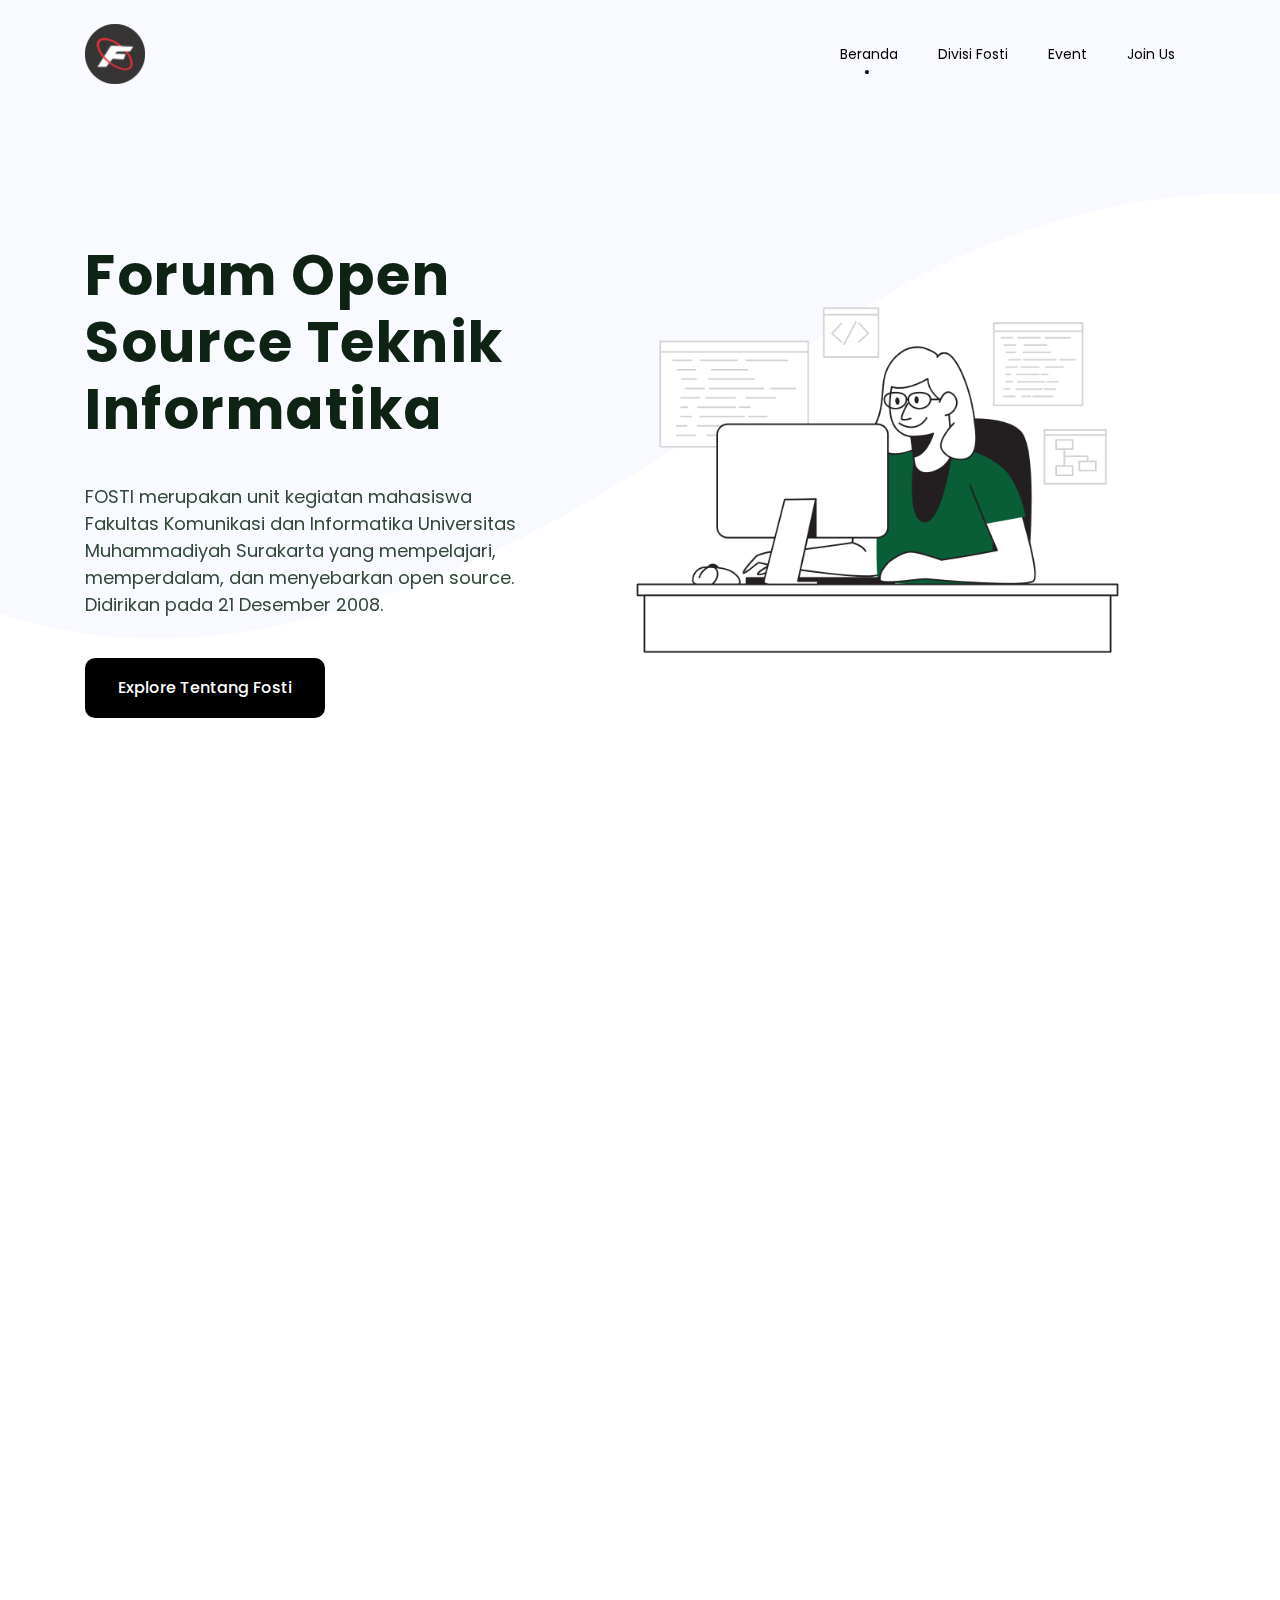
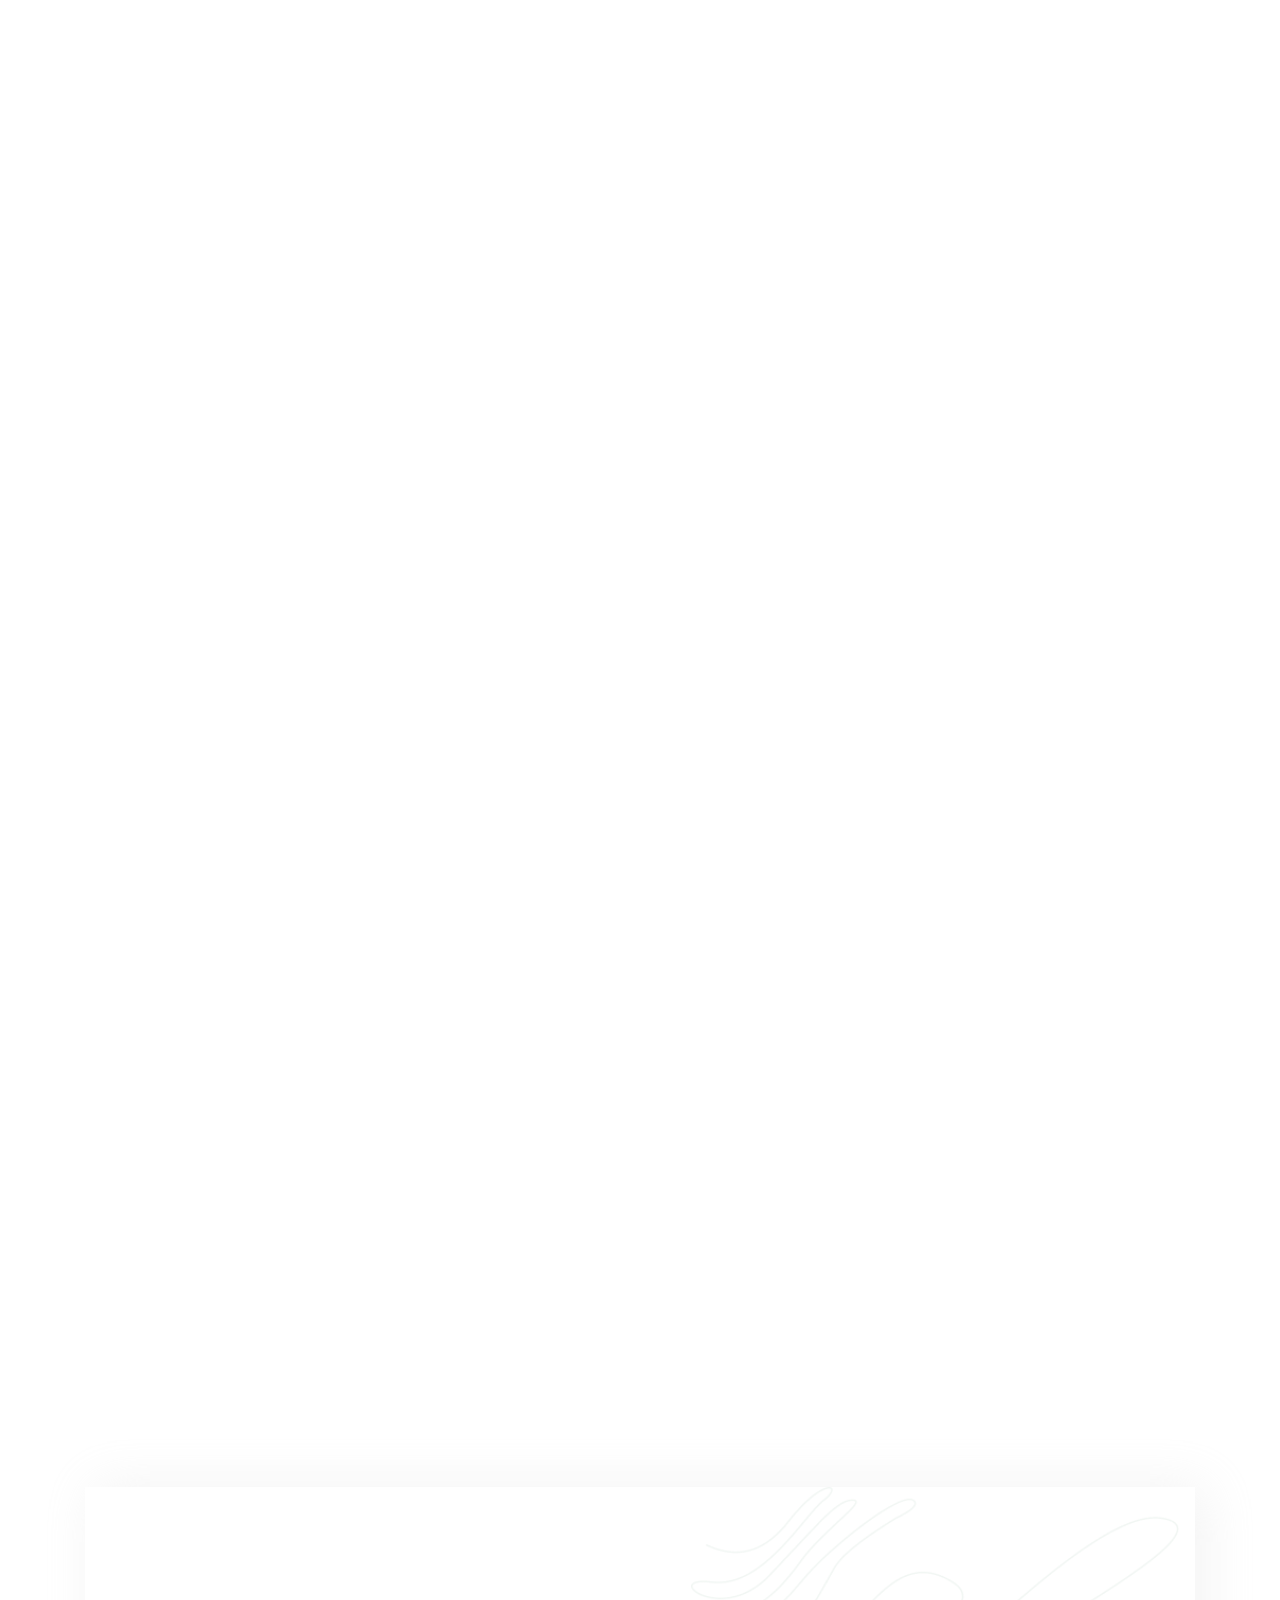
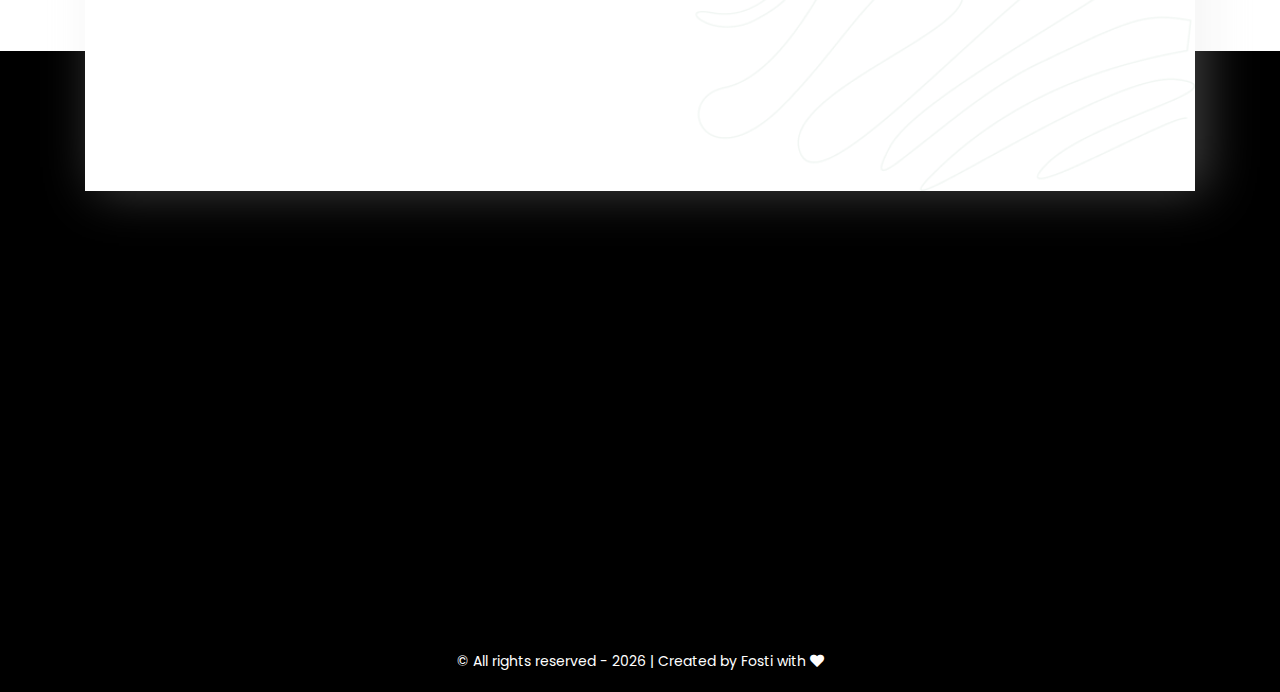
<file: index.html>
<!doctype html>
<html lang="en">

<head>
  <!-- Required meta tags -->
  <meta charset="utf-8">
  <meta name="viewport" content="width=device-width, initial-scale=1, maximum-scale=1, user-scalable=no, shrink-to-fit=no" />

  <title>FOSTI UMS</title>
  <!-- Meta tag for thumbnails -->
  <meta name="author" content="Forum Open Source Teknik Informatika UMS" />
  <meta name="title" content="FOSTI UMS"/>
  <meta property="og:title" content="FOSTI UMS" />  
  <meta name="description" content="Unit kegiatan mahasiswa Fakultas Komunikasi dan Informatika Universitas Muhammadiyah Surakarta yang mempelajari, memperdalam, dan menyebarkan open source."/>
  <meta property="og:description" content="Unit kegiatan mahasiswa Fakultas Komunikasi dan Informatika Universitas Muhammadiyah Surakarta yang mempelajari, memperdalam, dan menyebarkan open source.">
  <meta property="og:url" content="https://fostiums.org/" />
  <meta property="og:image" content="./source/images/logo-fosti.webp">
  <meta property="og:image:alt" content="Logo Fosti UMS"/>
  <meta property="og:type" content="website" />
  <meta property="webcrawlers" content="all"/>
  <meta property="spiders" content="all"/>
  <meta property="robots" content="all"/>

  <link rel="icon" href="/favicon.ico"/>

  <link rel="stylesheet" href="source/css/bootstrap.min.css">
  <link rel="stylesheet" href="source/css/fontawesome.min.css">

  <link rel="stylesheet" href="source/css/photoswipe.min.css">
  <link rel="stylesheet" href="source/css/default-skin.min.css">
  <link rel="stylesheet" href="source/css/lightslider.css">
  <link rel="stylesheet" href="source/css/animation.css">

  <link rel="stylesheet" href="source/css/style.css">  

</head>

<body data-spy="scroll" data-target=".navbar" data-offset="150">
  <nav class="navbar navbar-expand-lg navbar-custom fixed-top">
    <div class="container">
      <a href="./" id="logo">
        <img style="height: 60px; width: 60px;" src="./source/images/logo-fosti.webp" alt="Foti UMS Logo">
      </a>
      <button class="navbar-toggler collapsed" type="button" data-toggle="collapse" data-target="#navbarResponsive"
        aria-controls="navbarResponsive" aria-expanded="false" aria-label="Toggle navigation">
        <span class="icon-bar top-bar"></span>
        <span class="icon-bar middle-bar"></span>
        <span class="icon-bar bottom-bar"></span>
      </button>
      <div class="collapse navbar-collapse" id="navbarResponsive">
        <ul class="navbar-nav ml-auto">
          <li class="nav-item">
            <a class="nav-link scrollTo" href="#home">Beranda</a>
          </li>
          <li class="nav-item">
            <a class="nav-link scrollTo" href="#department">Divisi Fosti</a>
          </li>
          <!-- <li class="nav-item">
            <a class="nav-link scrollTo" href="#gallery">Gallery</a>
          </li> -->
          <li class="nav-item">
            <a class="nav-link scrollTo" href="#event">Event</a>
          </li>
          <li class="nav-item">
            <a class="nav-link scrollTo" href="#join">Join Us</a>
          </li>
        </ul>
      </div>
    </div>
  </nav>

  <!-- Hero Start -->
  <section id="hero-wrapper">
    <div class="container" id="home">
      <div class="row full-height d-flex col-reverse">
        <div class="col-lg-5 align-self-center">
          <div id="hero">
            <h1 data-aos="fade-up" data-aos-delay="200">Forum Open Source Teknik Informatika</h1>
            <p data-aos="fade-up" data-aos-delay="400">
              FOSTI merupakan unit kegiatan mahasiswa Fakultas Komunikasi dan Informatika Universitas Muhammadiyah
              Surakarta yang mempelajari, memperdalam, dan menyebarkan open source. Didirikan pada 21 Desember 2008.
            </p>
            <div data-aos="fade-up" data-aos-delay="600">
              <a href="#department" class="btn btn-black scrollTo">Explore Tentang Fosti</a>
            </div>
          </div>
        </div>
        <div class="col-lg-7 align-self-center">
          <img data-aos="fade-left" data-aos-delay="500" src="source/images/coding.png" alt="hero images">
        </div>
      </div>
    </div>
  </section>
  <!-- Hero End -->

  <!-- Hero Start -->
  <section id="about-wrapper">
    <div class="container" id="department">
      <div class="row h-100">
        <div class="col-lg-4 center-vertical">
          <div class="about-img">
            <div class="title-wrapper">
              <h2 data-aos="fade-up" data-aos-delay="400">
                Pembagian Divisi Pada FOSTI
              </h2>
              <span data-aos="fade-up" data-aos-delay="800" class="subtitle">
                FOSTI terbagi menjadi 3 divisi yang masing-masing mengemban tugas yang berbeda. Ketiga divisinya yaitu sebagai berikut.
              </span>
            </div>
          </div>
        </div>
        <div class="col-lg-8">
          <div class="about-detail">
            <div class="row">
              <div class="col-sm-6">
                <div class="about-detail-item" data-aos="fade-left" data-aos-delay="200">
                  <img src="source/images/research.png" alt="icon">
                  <h4>Keilmuan & Riset Teknologi</h4>
                  <p>Divisi yang mengulas dan mengimplementasikan teknologi saat ini</p>
                  <a class="btn-more" data-toggle="modal" data-target="#ristek">
                    Selengkapnya
                  <i class="fas fa-long-arrow-alt-right"></i></a>
                </div>
              </div>
              <div class="col-sm-6">
                <div class="about-detail-item" data-aos="fade-left" data-aos-delay="600">
                  <img src="source/images/organization.png" alt="icon">
                  <h4>Keorganisasian</h4>
                  <p>Divisi yang mengurus pengkaderan, internal dan juga event FOSTI</p>
                  <a class="btn-more" data-toggle="modal" data-target="#keor">Selengkapnya <i
                      class="fas fa-long-arrow-alt-right"></i></a>
                </div>
              </div>
              <div class="col-sm-6">
                <div class="about-detail-item" data-aos="fade-left" data-aos-delay="800">
                  <img src="source/images/public-relation.png" alt="icon">
                  <h4>Hubungan Publik</h4>
                  <p>Divisi yang berkutat di bagian informasi dan media sosial FOSTI</p>
                  <a class="btn-more" data-toggle="modal" data-target="#hubpub">Selengkapnya <i
                      class="fas fa-long-arrow-alt-right"></i></a>
                </div>
              </div>
            </div>
          </div>
        </div>
      </div>
    </div>
  </section>
  <!-- Hero End -->

  <section id="company-profile">
    <div class="container">
      <div class="content-container">
        <div class="text-wrapper">
          <h3 data-aos="fade-right" data-aos-delay="200">Video Company Profile</h3>
          <p data-aos="fade-right" data-aos-delay="400">Masih mau tau lebih lanjut ? Lihat video berikut karena disini kami kupas lebih dalam hal - hal seru yang ada di FOSTI.</p>
        </div>
        <div class="video-wrapper">
          <iframe data-aos="fade-left" data-aos-delay="400" src="https://drive.google.com/file/d/1mnjh8S51hCDV-qHJFqPzKplWqvp-TeDC/preview" allow="autoplay" allowfullscreen></iframe>
        </div>
      </div>
    </div>
  </section>

  <!-- Gallery Start -->
  <!-- <section id="gallery">
    <div class="container">
      <div class="row">
        <div class="col-lg-12">
          <h3 data-aos="fade-up">Gallery Kegiatan Fosti</h3>
        </div>
        <div class="col-md-12">
          <div class="container">
            <div class="gap-filter text-center">
              <div class="row">
                <div class="col-md-12 filter-center" data-aos="fade-up" data-aos-delay="200">
                  <div class="filter-btn-wrapper" data-toggle="buttons">
                    <label class="btn btn-outline-primary btn-filter-custom active">
                      <span class="filter">
                        <input type="radio" name="shuffle-filter" value="all" checked="checked" />All
                      </span>
                    </label>
                    <label class="btn btn-outline-primary btn-filter-custom">
                      <span class="filter">
                        <input type="radio" name="shuffle-filter" value="adiawarja" />Achievment
                      </span>
                    </label>
                    <label class="btn btn-outline-primary btn-filter-custom">
                      <span class="filter">
                        <input type="radio" name="shuffle-filter" value="ristek" />Riset & Teknologi
                      </span>
                    </label>
                    <label class="btn btn-outline-primary btn-filter-custom">
                      <span class="filter">
                        <input type="radio" name="shuffle-filter" value="hubpub" />Hubungan Publik
                      </span>
                    </label>
                    <label class="btn btn-outline-primary btn-filter-custom">
                      <span class="filter">
                        <input type="radio" name="shuffle-filter" value="keor" />Keorganisasian
                      </span>
                    </label>
                  </div>
                </div>
              </div>
              <div data-aos="fade-up" data-aos-delay="400">
                <div class="my-shuffle">
                  <figure class="image-item col-lg-3 col-6" data-groups="[&quot;ristek&quot;]" itemscope>
                    <a href="source/images/gallery/ristek/ristek-all.jpg" data-size="5184x3456">
                      <img src="source/images/gallery/ristek/ristek-all.jpg" itemprop="thumbnail" alt="image_desc" />
                    </a>
                    <figcaption itemprop="caption description">Your name here</figcaption>
                  </figure>
                  <figure class="image-item col-lg-3 col-6" data-groups="[&quot;ristek&quot;]" itemscope>
                    <a href="source/images/gallery/ristek/ristek-1.jpg" data-size="5184x3456">
                      <img src="source/images/gallery/ristek/ristek-1.jpg" itemprop="thumbnail" alt="image_desc" />
                    </a>
                    <figcaption itemprop="caption description">Your name here</figcaption>
                  </figure>
                  <figure class="image-item col-lg-3 col-6" data-groups="[&quot;ristek&quot;]" itemscope>
                    <a href="source/images/gallery/ristek/ristek-2.jpg" data-size="5184x3456">
                      <img src="source/images/gallery/ristek/ristek-2.jpg" itemprop="thumbnail" alt="image_desc" />
                    </a>
                    <figcaption itemprop="caption description">Your name here</figcaption>
                  </figure>
                  <figure class="image-item col-lg-3 col-6" data-groups="[&quot;ristek&quot;]" itemscope>
                    <a href="source/images/gallery/ristek/ristek-3.jpg" data-size="5184x3456">
                      <img src="source/images/gallery/ristek/ristek-3.jpg" itemprop="thumbnail" alt="image_desc" />
                    </a>
                    <figcaption itemprop="caption description">Your name here</figcaption>
                  </figure>
                  <figure class="image-item col-lg-3 col-6" data-groups="[&quot;ristek&quot;]" itemscope>
                    <a href="source/images/gallery/ristek/ristek-4.jpg" data-size="5184x3456">
                      <img src="source/images/gallery/ristek/ristek-4.jpg" itemprop="thumbnail" alt="image_desc" />
                    </a>
                    <figcaption itemprop="caption description">Your name here</figcaption>
                  </figure>
                  <figure class="image-item col-lg-3 col-6" data-groups="[&quot;ristek&quot;]" itemscope>
                    <a href="source/images/gallery/ristek/ristek-5.jpg" data-size="5184x3456">
                      <img src="source/images/gallery/ristek/ristek-5.jpg" itemprop="thumbnail" alt="image_desc" />
                    </a>
                    <figcaption itemprop="caption description">Your name here</figcaption>
                  </figure>

                  <figure class="image-item col-lg-3 col-6" data-groups="[&quot;keor&quot;]" itemscope>
                    <a href="source/images/gallery/keor/keor-all.jpg" data-size="5184x3456">
                      <img src="source/images/gallery/keor/keor-all.jpg" itemprop="thumbnail" alt="image_desc" />
                    </a>
                    <figcaption itemprop="caption description">Your name here</figcaption>
                  </figure>
                  <figure class="image-item col-lg-3 col-6" data-groups="[&quot;keor&quot;]" itemscope>
                    <a href="source/images/gallery/keor/keor-1.jpg" data-size="5184x3456">
                      <img src="source/images/gallery/keor/keor-1.jpg" itemprop="thumbnail" alt="image_desc" />
                    </a>
                    <figcaption itemprop="caption description">Your name here</figcaption>
                  </figure>
                  <figure class="image-item col-lg-3 col-6" data-groups="[&quot;keor&quot;]" itemscope>
                    <a href="source/images/gallery/keor/keor-2.jpg" data-size="5184x3456">
                      <img src="source/images/gallery/keor/keor-2.jpg" itemprop="thumbnail" alt="image_desc" />
                    </a>
                    <figcaption itemprop="caption description">Your name here</figcaption>
                  </figure>
                  <figure class="image-item col-lg-3 col-6" data-groups="[&quot;keor&quot;]" itemscope>
                    <a href="source/images/gallery/keor/keor-3.jpg" data-size="5184x3456">
                      <img src="source/images/gallery/keor/keor-3.jpg" itemprop="thumbnail" alt="image_desc" />
                    </a>
                    <figcaption itemprop="caption description">Your name here</figcaption>
                  </figure>
                  <figure class="image-item col-lg-3 col-6" data-groups="[&quot;keor&quot;]" itemscope>
                    <a href="source/images/gallery/keor/keor-4.jpg" data-size="5184x3456">
                      <img src="source/images/gallery/keor/keor-4.jpg" itemprop="thumbnail" alt="image_desc" />
                    </a>
                    <figcaption itemprop="caption description">Your name here</figcaption>
                  </figure>
                  <figure class="image-item col-lg-3 col-6" data-groups="[&quot;keor&quot;]" itemscope>
                    <a href="source/images/gallery/keor/keor-5.jpg" data-size="5184x3456">
                      <img src="source/images/gallery/keor/keor-5.jpg" itemprop="thumbnail" alt="image_desc" />
                    </a>
                    <figcaption itemprop="caption description">Your name here</figcaption>
                  </figure>
                  <figure class="image-item col-lg-3 col-6" data-groups="[&quot;keor&quot;]" itemscope>
                    <a href="source/images/gallery/keor/keor-6.jpg" data-size="5184x3456">
                      <img src="source/images/gallery/keor/keor-6.jpg" itemprop="thumbnail" alt="image_desc" />
                    </a>
                    <figcaption itemprop="caption description">Your name here</figcaption>
                  </figure>
                  <figure class="image-item col-lg-3 col-6" data-groups="[&quot;keor&quot;]" itemscope>
                    <a href="source/images/gallery/keor/keor-7.jpg" data-size="5184x3456">
                      <img src="source/images/gallery/keor/keor-7.jpg" itemprop="thumbnail" alt="image_desc" />
                    </a>
                    <figcaption itemprop="caption description">Your name here</figcaption>
                  </figure>

                  <figure class="image-item col-lg-3 col-6" data-groups="[&quot;hubpub&quot;]" itemscope>
                    <a href="source/images/gallery/hubpub/hubpub-all.jpg" data-size="5184x3456">
                      <img src="source/images/gallery/hubpub/hubpub-all.jpg" itemprop="thumbnail" alt="image_desc" />
                    </a>
                    <figcaption itemprop="caption description">Your name here</figcaption>
                  </figure>
                  <figure class="image-item col-lg-3 col-6" data-groups="[&quot;hubpub&quot;]" itemscope>
                    <a href="source/images/gallery/hubpub/hubpub-1.jpg" data-size="5184x3456">
                      <img src="source/images/gallery/hubpub/hubpub-1.jpg" itemprop="thumbnail" alt="image_desc" />
                    </a>
                    <figcaption itemprop="caption description">Your name here</figcaption>
                  </figure>
                  <figure class="image-item col-lg-3 col-6" data-groups="[&quot;hubpub&quot;]" itemscope>
                    <a href="source/images/gallery/hubpub/hubpub-2.jpg" data-size="5184x3456">
                      <img src="source/images/gallery/hubpub/hubpub-2.jpg" itemprop="thumbnail" alt="image_desc" />
                    </a>
                    <figcaption itemprop="caption description">Your name here</figcaption>
                  </figure>
                  <figure class="image-item col-lg-3 col-6" data-groups="[&quot;hubpub&quot;]" itemscope>
                    <a href="source/images/gallery/hubpub/hubpub-3.jpg" data-size="5184x3456">
                      <img src="source/images/gallery/hubpub/hubpub-3.jpg" itemprop="thumbnail" alt="image_desc" />
                    </a>
                    <figcaption itemprop="caption description">Your name here</figcaption>
                  </figure>
                  <figure class="image-item col-lg-3 col-6" data-groups="[&quot;hubpub&quot;]" itemscope>
                    <a href="source/images/gallery/hubpub/hubpub-4.jpg" data-size="5184x3456">
                      <img src="source/images/gallery/hubpub/hubpub-4.jpg" itemprop="thumbnail" alt="image_desc" />
                    </a>
                    <figcaption itemprop="caption description">Your name here</figcaption>
                  </figure>
                  <figure class="image-item col-lg-3 col-6" data-groups="[&quot;hubpub&quot;]" itemscope>
                    <a href="source/images/gallery/hubpub/hubpub-5.jpg" data-size="5184x3456">
                      <img src="source/images/gallery/hubpub/hubpub-5.jpg" itemprop="thumbnail" alt="image_desc" />
                    </a>
                    <figcaption itemprop="caption description">Your name here</figcaption>
                  </figure>
                  <figure class="image-item col-lg-3 col-6" data-groups="[&quot;hubpub&quot;]" itemscope>
                    <a href="source/images/gallery/hubpub/hubpub-6.jpg" data-size="5184x3456">
                      <img src="source/images/gallery/hubpub/hubpub-6.jpg" itemprop="thumbnail" alt="image_desc" />
                    </a>
                    <figcaption itemprop="caption description">Your name here</figcaption>
                  </figure>
                  <figure class="image-item col-lg-3 col-6" data-groups="[&quot;hubpub&quot;]" itemscope>
                    <a href="source/images/gallery/hubpub/hubpub-7.jpg" data-size="5184x3456">
                      <img src="source/images/gallery/hubpub/hubpub-7.jpg" itemprop="thumbnail" alt="image_desc" />
                    </a>
                    <figcaption itemprop="caption description">Your name here</figcaption>
                  </figure>
                </div>
              </div>
            </div>
          </div>
        </div>
      </div>
    </div>
  </section> -->
  <!-- Gallery End -->

  <!-- News Start -->
  <section id="news-wrapper">
    <div class="container" id="event">
      <h3 data-aos="fade-up">Latest FOSTI Event</h3>
      <div class="row d-flex col-reverse">
        <div class="col-lg-6 align-self-center">
          <p class="title" data-aos="fade-right" data-aos-delay="200">JUDUL EVENT</p>
          <p class="description" data-aos="fade-right" data-aos-delay="400">Deskripsi event ....</p>
          <ul data-aos="fade-right" data-aos-delay="800">
            <li class="date">📅 Tanggal : <span>00-00-0000</span></li>
            <li class="time">⏰ Waktu &nbsp;&nbsp;&nbsp;&nbsp;: <span>00.00 WIB</span></li>
            <li class="place">📝 Tempat &nbsp;: <span>-</span></li>
          </ul>
          <div data-aos="fade-right" data-aos-delay="1000">
            <a class="show-event btn-more">Join Event <i class="fas fa-long-arrow-alt-right"></i></a>
          </div>
        </div>
        <div class="col-lg-6">
          <div class="poster">
            <img class="phamplet" data-aos="fade-left" data-aos-delay="600" src="source/images/base-phamplet.png" alt="poster">
            <img data-aos="fade-up" data-aos-delay="800" src="source/images/rectangle.png" alt="rectangle">
          </div>
        </div>
      </div>
    </div>
  </section>
  <!-- News End -->

  <!-- CTA Start -->
  <section id="cta-wrapper">
    <div class="container" id="join">
      <div class="wrapper-inner pattern">
        <div class="row d-flex">
          <div class="col-lg-6">
            <h4 data-aos="fade-left">Mari Bergabung Dengan FOSTI Sekarang!</h4>
            <p data-aos="fade-left">Klik tombol disamping untuk mendapatkan form pendaftaran FOSTI 😎</p>
          </div>
          <div class="col-lg-6 align-self-center block-cta">
            <div data-aos="fade-right">
              <a href="https://oprec.fostiums.org/" class="btn btn-lg btn-green">Join With Us</a>
            </div>
          </div>
        </div>
      </div>
    </div>
  </section>
  <!-- CTA End -->

  <!-- Footer Start -->
  <footer id="footer-wrapper">
    <div class="container">
      <div class="row d-flex">
        <div class="col-lg-4" >
          <div data-aos="fade-up">
            <h3>FOSTI UMS</h3>
            <p>Forum Open Source Teknik Informatika Universitas Muhammadiyah Surakarta</p>
          </div>
        </div>
        <div class="col-lg-2 col-sm-6" >
          <div data-aos="fade-up" data-aos-delay="200">
            <h5>Layanan</h5>
            <ul>
              <li><a href="#">Privacy & Policy</a></li>
              <li><a href="https://instagram.com/fosti_ums">Event</a></li>
            </ul>
          </div>
        </div>
        <div class="col-lg-2 col-sm-6" >
          <div data-aos="fade-up" data-aos-delay="200">
            <h5>Other</h5>
            <ul>
              <li><a href="https://github.com/FOSTI-UMS">Github</a></li>
              <li><a href="https://blog.fostiums.org/">Blog</a></li>
              <li><a href="https://event.fostiums.org/">Event</a></li>
              <li><a href="https://fosclass.fostiums.org/">Fosclass</a></li>
            </ul>
          </div>
        </div>

        <div class="col-lg-4 col-sm-6">
          <div data-aos="fade-up" data-aos-delay="400">
            <h5>Address</h5>
            <p>Jl. Ahmad Yani, Pabelan, Kartasura, Surakarta 57162</p>
            <div class="social-media">
              <ul>
                <li>
                  <a href="https://www.facebook.com/Fosti.Umsurakarta/"><i class="fab fa-facebook-f"></i></a>
                </li>
                <li>
                  <a href="https://www.instagram.com/fosti_ums/"><i class="fab fa-instagram"></i></a>
                </li>
                <li>
                  <a href="https://twitter.com/fostiums"><i class="fab fa-twitter"></i></a>
                </li>
              </ul>
            </div>
          </div>
        </div>
      </div>
    </div>
  </footer>
  <section id="credit">
    <div class="container">
      <div class="row">
        <div class="col-12">
          <footer>&copy; All rights reserved
            <script>
              document.write("- " + new Date().getFullYear());
            </script> | Created by Fosti with <i class="fas fa-heart"></i>
          </footer>
        </div>
      </div>
    </div>
  </section>
  <!-- Footer End -->

  <!-- Modal Start -->
  <div class="modal fade modal-fullscreen" id="ristek" tabindex="-1" role="dialog" aria-hidden="true">
    <div class="modal-dialog" role="document">
      <div class="modal-content">
        <div class="modal-body">
          <div class="modal-title-wrapper">
            <img src="source/images/research.png" alt="research">
            <div class="title">
              <h2>Divisi Keilmuan dan Riset Teknologi</h2>
              <p class="m-0">Divisi yang melakukan penelitian dan pengembangan Teknologi open source yang kemudian
                disampaikan
                kepada seluruh anggota FOSTI UMS dan masyarakat umum. Kegiatan yang dilaksanakan oleh divisi ini
                meliputi :</p>
            </div>
          </div>
          <div class="modal-content-wrapper">
            <div class="card-flex-3">
              <div class="modal-content-item">
                <i class="fas fa-code"></i>
                <h3 class="pb-2">FOSSCLASS</h3>
                <span>Program ini diadakan dua minggu sekali berupa pelatihan tentang embedded system, linux, android
                  dan lain-lain.</span>
              </div>
              <div class="modal-content-item">
                <i class="fas fa-fingerprint"></i>
                <h3 class="pb-2">Penelitian</h3>
                <span>Anggota FOSTI melakukan penelitian untuk membuat sebuah inovasi IoT. Baik berupa Fingerprint
                  Door
                  Lock, Drone, Robot dan lain-lain.</span>
              </div>
              <div class="modal-content-item">
                <i class="fas fa-microphone-alt"></i>
                <h3 class="pb-2">Workshop Nasional</h3>
                <span>Mengadakan Workshop bertaraf Nasional mengenai teknologi dan pengembangan open source.</span>
              </div>
              <div class="modal-content-item">
                <i class="fab fa-linux"></i>
                <h3 class="pb-2">FSF (Fosti Serve Folk) </h3>
                <span>Menyebarkan ilmu open source utamanya linux agar mengurangi tingkat pembajakan. Serta sebagai
                  wadah mahasiswa Informatika FKI UMS untuk meningkatkan skill dalam bidang Informatika.</span>
              </div>
              <div class="modal-content-item">
                <i class="fab fa-osi"></i>
                <h3 class="pb-2">Pendistribusian Software Open Source</h3>
                <span>Membantu mendistribusikan Software Open Source dan mengenalkannya kepada Mahasiswa baru.</span>
              </div>
            </div>
          </div>
        </div>
        <div class="modal-footer">
          <button type="button" class="btn btn-green btn-sm" data-dismiss="modal">Tutup Panel</button>
        </div>
      </div>
    </div>
  </div>
  
  <div class="modal fade modal-fullscreen" id="keor" tabindex="-1" role="dialog" aria-hidden="true">
    <div class="modal-dialog" role="document">
      <div class="modal-content">
        <div class="modal-body">
          <div class="modal-title-wrapper">
            <img src="source/images/organization.png" alt="research">
            <div class="title">
              <h2>Keorganisasian</h2>
              <p class="m-0">Divisi yang menciptakan hubungan yang erat dan menjalin kerja sama yang baik antar anggota
                FOSTI UMS, mengadakan pembelajaran untuk meningkatkan pengetahuan dan pemahaman tentang keorganisasian
                di FOSTI UMS serta mempersiapkan calon anggota baru FOSTI UMS untuk kepengurusan berikutnya. Total
                program kerja dari divisi keorganisasian adalah 10, dari 5 proker wajib dan 5 proker insidental.</p>
            </div>
          </div>
          <div class="modal-content-wrapper">
            <h3 class="program">5 Proker Wajib</h3>
            <div class="card-flex-3">
              <div class="modal-content-item">
                <i class="fas fa-network-wired"></i>
                <h3 class="pb-2">Reor dan Musker</h3>
                <span>Merupakan agenda tahunan tepatnya di akhir periode kepengurusan bertujuan untuk mengevaluasi,
                  menentukan AD/ART, GBHO, GBHK serta memilih dan memilih kepengurusan FOSTI baru.</span>
              </div>
              <div class="modal-content-item">
                <i class="fas fa-code-branch"></i>
                <h3 class="pb-2">Simulasi Sidang</h3>
                <span>Melatih anggota dalam pelaksanaan sidang untuk kelancaran berjalannya sidang.</span>
              </div>
              <div class="modal-content-item">
                <i class="fas fa-microphone-alt"></i>
                <h3 class="pb-2">FOSTISIDA (Malam Pengakraban)</h3>
                <span>Makrab atau Masa Keakraban bertujuan untuk mempererat rasa persaudaraan antar anggota organisasi
                  FOSTI.</span>
              </div>
              <div class="modal-content-item">
                <i class="fab fa-free-code-camp"></i>
                <h3 class="pb-2">Pelatihan Administrasi</h3>
                <span>Untuk mengantisipasi kesalahan dalam semua hal yang berkaitan dengan administrasi (pendanaan,
                  laporan kegiatan, dll)</span>
              </div>
              <div class="modal-content-item">
                <i class="fab fa-free-code-camp"></i>
                <h3 class="pb-2">Open Recruitment Anggota Baru FOSTI</h3>
                <span>Merekrut calon anggota baru yang mempunyai minat dan bakat dalam penggunaan dan pengembangan Open
                  Source.</span>
              </div>
            </div>
            <div class="row">
              <div class="col-lg-12">
                <h3 class="program pt-5">5 Proker Insidental</h3>
                <ul>
                  <li>
                    <div class="insidental">
                      <div class="insidental-img">
                        <img src="./source/images/work-program.webp" alt="images">
                      </div>
                      <div class="insidental-text">
                        <h4>Fosti Sehat</h4>
                        <p>Program ini dilakukan seminggu sekali berupa anggota FOSTI UMS olahraga bersama, untuk
                          menjalin keakraban antar anggota.</p>
                      </div>
                    </div>
                  </li>
                  <li>
                    <div class="insidental">
                      <div class="insidental-img">
                        <img src="./source/images/work-program.webp" alt="images">
                      </div>
                      <div class="insidental-text">
                        <h4>Fosti Holiday</h4>
                        <p>Program yang dilakukan satu kali dalam sebulan untuk refreshing dan menjalin keakraban yang
                          diikuti seluruh anggota FOSTI UMS.</p>
                      </div>
                    </div>
                  </li>
                  <li>
                    <div class="insidental">
                      <div class="insidental-img">
                        <img src="./source/images/work-program.webp" alt="images">
                      </div>
                      <div class="insidental-text">
                        <h4>Bakar-bakar</h4>
                        <p>Proker incidental pertama yang dijalankan untuk mulai mengenal antar anggota.</p>
                      </div>
                    </div>
                  </li>
                  <li>
                    <div class="insidental">
                      <div class="insidental-img">
                        <img src="./source/images/work-program.webp" alt="images">
                      </div>
                      <div class="insidental-text">
                        <h4>Bukber (Buka Bersama)</h4>
                        <p>Program buka bersama anggota FOSTI UMS yang dilakukan sekali di bulan Ramadhan.</p>
                      </div>
                    </div>
                  </li>
                  <li>
                    <div class="insidental">
                      <div class="insidental-img">
                        <img src="./source/images/work-program.webp" alt="images">
                      </div>
                      <div class="insidental-text">
                        <h4>FOSKA (Fosti Kajian)</h4>
                        <p>Program yang dilakukan ketika bulan ramadhan, berupa kajian online melalui Instagram FOSTI
                          UMS.</p>
                      </div>
                    </div>
                  </li>
                </ul>
              </div>
            </div>
          </div>
        </div>
        <div class="modal-footer">
          <button type="button" class="btn btn-green btn-sm" data-dismiss="modal">Tutup Panel</button>
        </div>
      </div>
    </div>
  </div>
  <div class="modal fade modal-fullscreen" id="hubpub" tabindex="-1" role="dialog" aria-hidden="true">
    <div class="modal-dialog" role="document">
      <div class="modal-content">
        <div class="modal-body">
          <div class="modal-title-wrapper">
            <img src="source/images/public-relation.png" alt="research">
            <div class="title">
              <h2>Divisi Hubungan Publik</h2>
              <p class="m-0">Divisi yang menjalin hubungan dan kerja sama dengan komunitas atau organisasi lain untuk
                mengenalkan dan menyebarkan open source dan juga FOSTI UMS ke dalam maupun ke luar lingkup universitas.
                Kegiatan yang dilakukan meliputi</p>
            </div>
          </div>
          <div class="modal-content-wrapper">
            <ul>
              <li>
                <div class="insidental">
                  <div class="insidental-img">
                    <img src="./source/images/work-program.webp" alt="images">
                  </div>
                  <div class="insidental-text">
                    <h4>Maintenance Sosial Media FOSTI</h4>
                    <p>Mengelola media sosial FOSTI, seperti Instagram, Twitter, Facebook. Proker ini bertujuan untuk
                      membagikan informasi seputar open source, dan hasil kegiatan serta prestasi yang telah dicapai
                      FOSTI.</p>
                  </div>
                </div>
              </li>
              <li>
                <div class="insidental">
                  <div class="insidental-img">
                    <img src="./source/images/work-program.webp" alt="images">
                  </div>
                  <div class="insidental-text">
                    <h4>Update Blog FOSTI</h4>
                    <p>Mengupdate pemberitaan atau artikel yang membahas atau menjelaskan tentang perkembangan ataupun
                      sejarah dalam dunia open source maupun kegiatan yang telah dilakukan oleh FOSTI</p>
                  </div>
                </div>
              </li>
              <li>
                <div class="insidental">
                  <div class="insidental-img">
                    <img src="./source/images/work-program.webp" alt="images">
                  </div>
                  <div class="insidental-text">
                    <h4>ROADSHOW FOSTI (Pelatihan Teknologi ke Sekolah)</h4>
                    <p>Bertujuan untuk menarik minat instansi-instansi Pendidikan agar menggunakan software Open Source,
                      dengan cara berkunjung ke instansi terkait dan bersosisalisasi mengenai keunggulan Open Source
                      Software. Biasanya proker ini ditujukan untuk siswa SMA/SMK.</p>
                  </div>
                </div>
              </li>
              <li>
                <div class="insidental">
                  <div class="insidental-img">
                    <img src="./source/images/work-program.webp" alt="images">
                  </div>
                  <div class="insidental-text">
                    <h4>Studi Banding</h4>
                    <p>Sharing tentang Open Source untuk pembelajaran bagi FOSTI dan organisasi open source yang saling
                      bekerja sama.</p>
                  </div>
                </div>
              </li>
              <li>
                <div class="insidental">
                  <div class="insidental-img">
                    <img src="./source/images/work-program.webp" alt="images">
                  </div>
                  <div class="insidental-text">
                    <h4>FOSTARIA (Fosti Fakultaria)</h4>
                    <p>Mengikuti acara Fakultaria yang diselenggarakan fakultas. Didalamnya kita mengenalkan UKM FOSTI ke mahasiswa baru.</p>
                  </div>
                </div>
              </li>
              <li>
                <div class="insidental">
                  <div class="insidental-img">
                    <img src="./source/images/work-program.webp" alt="images">
                  </div>
                  <div class="insidental-text">
                    <h4>Pembuatan PDH dan ID Card</h4>
                    <p>Membuat PDH dan ID Card yang nanti nya akan digunakan seluruh pengurus FOSTI dan sekaligus untuk
                      menunjukkan identitas diri dan eksistensi pengurus FOSTI.</p>
                  </div>
                </div>
              </li>
              <li>
                <div class="insidental">
                  <div class="insidental-img">
                    <img src="./source/images/work-program.webp" alt="images">
                  </div>
                  <div class="insidental-text">
                    <h4>Company Profile FOSTI</h4>
                    <p>Mempromosikan dan mengenalkan UKM FOSTI ke khalayak umum, seperti mengenalkan divisi yang ada
                      didalam FOSTI dan sekaligus pengurus-pengurus nya.</p>
                  </div>
                </div>
              </li>
            </ul>
          </div>
        </div>
        <div class="modal-footer">
          <button type="button" class="btn btn-green btn-sm" data-dismiss="modal">Tutup Panel</button>
        </div>
      </div>
    </div>
  </div>
  <!-- Modal End-->

  <!-- Photoswipe Start-->
  <div class="pswp" tabindex="-1" role="dialog" aria-hidden="true">
    <div class="pswp__bg"></div>
    <div class="pswp__scroll-wrap">
      <div class="pswp__container">
        <div class="pswp__item"></div>
        <div class="pswp__item"></div>
        <div class="pswp__item"></div>
      </div>
      <div class="pswp__ui pswp__ui--hidden">
        <div class="pswp__top-bar">
          <div class="pswp__counter"></div>
          <button class="pswp__button pswp__button--close" title="Close (Esc)"></button>
          <button class="pswp__button pswp__button--share" title="Share"></button>
          <button class="pswp__button pswp__button--fs" title="Toggle fullscreen"></button>
          <button class="pswp__button pswp__button--zoom" title="Zoom in/out"></button>
          <div class="pswp__preloader">
            <div class="pswp__preloader__icn">
              <div class="pswp__preloader__cut">
                <div class="pswp__preloader__donut"></div>
              </div>
            </div>
          </div>
        </div>
        <div class="pswp__share-modal pswp__share-modal--hidden pswp__single-tap">
          <div class="pswp__share-tooltip"></div>
        </div>
        <button class="pswp__button pswp__button--arrow--left" title="Previous (arrow left)"></button>
        <button class="pswp__button pswp__button--arrow--right" title="Next (arrow right)"></button>
        <div class="pswp__caption">
          <div class="pswp__caption__center"></div>
        </div>
      </div>
    </div>
  </div>
  <!-- Photoswipe End-->
  <div class='scrolltop'>
    <div class='scroll icon'><i class="fas fa-angle-up"></i></div>
  </div>

  <script src="source/js/lib/jquery.min.js"></script>
  <script src="source/js/lib/bootstrap.bundle.min.js"></script>
  <script src="source/js/lib/photoswipe.min.js"></script>
  <script src="source/js/lib/photoswipe-ui-default.min.js"></script>
  <script src="source/js/lib/shuffle.js"></script>
  <script src="source/js/lib/lightslider.js"></script>
  <script src="source/js/lib/photoswipe_galley_separate.js"></script>
  <script src="source/js/lib/photoswipe_products_separate.js"></script>
  <script src="source/js/lib/aos.js"></script>
  <script type="module" src="source/js/script.js"></script>
</html>
</file>
<file: source/css/lightslider.css>
/*! lightslider - v1.1.3 - 2015-04-14
* https://github.com/sachinchoolur/lightslider
* Copyright (c) 2015 Sachin N; Licensed MIT */
/** /!!! core css Should not edit !!!/**/ 

.lSSlideOuter {
    overflow: hidden;
    -webkit-touch-callout: none;
    -webkit-user-select: none;
    -khtml-user-select: none;
    -moz-user-select: none;
    -ms-user-select: none;
    user-select: none
}
.lightSlider:before, .lightSlider:after {
    content: " ";
    display: table;
}
.lightSlider {
    overflow: hidden;
    margin: 0;
}
.lSSlideWrapper {
    max-width: 100%;
    overflow: hidden;
    position: relative;
}
.lSSlideWrapper > .lightSlider:after {
    clear: both;
}
.lSSlideWrapper .lSSlide {
    -webkit-transform: translate(0px, 0px);
    -ms-transform: translate(0px, 0px);
    transform: translate(0px, 0px);
    -webkit-transition: all 1s;
    -webkit-transition-property: -webkit-transform,height;
    -moz-transition-property: -moz-transform,height;
    transition-property: transform,height;
    -webkit-transition-duration: inherit !important;
    transition-duration: inherit !important;
    -webkit-transition-timing-function: inherit !important;
    transition-timing-function: inherit !important;
}
.lSSlideWrapper .lSFade {
    position: relative;
}
.lSSlideWrapper .lSFade > * {
    position: absolute !important;
    top: 0;
    left: 0;
    z-index: 9;
    margin-right: 0;
    width: 100%;
}
.lSSlideWrapper.usingCss .lSFade > * {
    opacity: 0;
    -webkit-transition-delay: 0s;
    transition-delay: 0s;
    -webkit-transition-duration: inherit !important;
    transition-duration: inherit !important;
    -webkit-transition-property: opacity;
    transition-property: opacity;
    -webkit-transition-timing-function: inherit !important;
    transition-timing-function: inherit !important;
}
.lSSlideWrapper .lSFade > *.active {
    z-index: 10;
}
.lSSlideWrapper.usingCss .lSFade > *.active {
    opacity: 1;
}
/** /!!! End of core css Should not edit !!!/**/

/* Pager */
.lSSlideOuter .lSPager.lSpg {
    margin: 10px 0 0;
    padding: 0;
    text-align: center;
}
.lSSlideOuter .lSPager.lSpg > li {
    cursor: pointer;
    display: inline-block;
    padding: 0 5px;
}
.lSSlideOuter .lSPager.lSpg > li a {
    background-color: #222222;
    border-radius: 30px;
    display: inline-block;
    height: 8px;
    overflow: hidden;
    text-indent: -999em;
    width: 8px;
    position: relative;
    z-index: 99;
    -webkit-transition: all 0.5s linear 0s;
    transition: all 0.5s linear 0s;
}
.lSSlideOuter .lSPager.lSpg > li:hover a, .lSSlideOuter .lSPager.lSpg > li.active a {
    background-color: #44C28D;
}
.lSSlideOuter .media {
    opacity: 0.8;
}
.lSSlideOuter .media.active {
    opacity: 1;
}
/* End of pager */

/** Gallery */
.lSSlideOuter .lSPager.lSGallery {
    list-style: none outside none;
    padding-left: 0;
    margin: 0;
    overflow: hidden;
    transform: translate3d(0px, 0px, 0px);
    -moz-transform: translate3d(0px, 0px, 0px);
    -ms-transform: translate3d(0px, 0px, 0px);
    -webkit-transform: translate3d(0px, 0px, 0px);
    -o-transform: translate3d(0px, 0px, 0px);
    -webkit-transition-property: -webkit-transform;
    -moz-transition-property: -moz-transform;
    -webkit-touch-callout: none;
    -webkit-user-select: none;
    -khtml-user-select: none;
    -moz-user-select: none;
    -ms-user-select: none;
    user-select: none;
}
.lSSlideOuter .lSPager.lSGallery li {
    overflow: hidden;
    -webkit-transition: border-radius 0.12s linear 0s 0.35s linear 0s;
    transition: border-radius 0.12s linear 0s 0.35s linear 0s;
}
.lSSlideOuter .lSPager.lSGallery li.active, .lSSlideOuter .lSPager.lSGallery li:hover {
    border-radius: 5px;
}
.lSSlideOuter .lSPager.lSGallery img {
    display: block;
    height: auto;
    max-width: 100%;
}
.lSSlideOuter .lSPager.lSGallery:before, .lSSlideOuter .lSPager.lSGallery:after {
    content: " ";
    display: table;
}
.lSSlideOuter .lSPager.lSGallery:after {
    clear: both;
}
/* End of Gallery*/

/* slider actions */
.lSAction > a {
    width: 32px;
    display: block;
    top: 50%;
    height: 32px;
    background-image: url('../images/controls.png');
    cursor: pointer;
    position: absolute;
    z-index: 99;
    margin-top: -16px;
    opacity: 0.5;
    -webkit-transition: opacity 0.35s linear 0s;
    transition: opacity 0.35s linear 0s;
}
.lSAction > a:hover {
    opacity: 1;
}
.lSAction > .lSPrev {
    background-position: 0 0;
    left: 10px;
}
.lSAction > .lSNext {
    background-position: -32px 0;
    right: 10px;
}
.lSAction > a.disabled {
    pointer-events: none;
}
.cS-hidden {
    height: 1px;
    opacity: 0;
    filter: alpha(opacity=0);
    overflow: hidden;
}


/* vertical */
.lSSlideOuter.vertical {
    position: relative;
}
.lSSlideOuter.vertical.noPager {
    padding-right: 0px !important;
}
.lSSlideOuter.vertical .lSGallery {
    position: absolute !important;
    right: 0;
    top: 0;
}
.lSSlideOuter.vertical .lightSlider > * {
    width: 100% !important;
    max-width: none !important;
}

/* vertical controlls */
.lSSlideOuter.vertical .lSAction > a {
    left: 50%;
    margin-left: -14px;
    margin-top: 0;
}
.lSSlideOuter.vertical .lSAction > .lSNext {
    background-position: 31px -31px;
    bottom: 10px;
    top: auto;
}
.lSSlideOuter.vertical .lSAction > .lSPrev {
    background-position: 0 -31px;
    bottom: auto;
    top: 10px;
}
/* vertical */


/* Rtl */
.lSSlideOuter.lSrtl {
    direction: rtl;
}
.lSSlideOuter .lightSlider, .lSSlideOuter .lSPager {
    padding-left: 0;
    list-style: none outside none;
}
.lSSlideOuter.lSrtl .lightSlider, .lSSlideOuter.lSrtl .lSPager {
    padding-right: 0;
}
.lSSlideOuter .lightSlider > *,  .lSSlideOuter .lSGallery li {
    float: left;
}
.lSSlideOuter.lSrtl .lightSlider > *,  .lSSlideOuter.lSrtl .lSGallery li {
    float: right !important;
}
/* Rtl */

@-webkit-keyframes rightEnd {
    0% {
        left: 0;
    }

    50% {
        left: -15px;
    }

    100% {
        left: 0;
    }
}
@keyframes rightEnd {
    0% {
        left: 0;
    }

    50% {
        left: -15px;
    }

    100% {
        left: 0;
    }
}
@-webkit-keyframes topEnd {
    0% {
        top: 0;
    }

    50% {
        top: -15px;
    }

    100% {
        top: 0;
    }
}
@keyframes topEnd {
    0% {
        top: 0;
    }

    50% {
        top: -15px;
    }

    100% {
        top: 0;
    }
}
@-webkit-keyframes leftEnd {
    0% {
        left: 0;
    }

    50% {
        left: 15px;
    }

    100% {
        left: 0;
    }
}
@keyframes leftEnd {
    0% {
        left: 0;
    }

    50% {
        left: 15px;
    }

    100% {
        left: 0;
    }
}
@-webkit-keyframes bottomEnd {
    0% {
        bottom: 0;
    }

    50% {
        bottom: -15px;
    }

    100% {
        bottom: 0;
    }
}
@keyframes bottomEnd {
    0% {
        bottom: 0;
    }

    50% {
        bottom: -15px;
    }

    100% {
        bottom: 0;
    }
}
.lSSlideOuter .rightEnd {
    -webkit-animation: rightEnd 0.3s;
    animation: rightEnd 0.3s;
    position: relative;
}
.lSSlideOuter .leftEnd {
    -webkit-animation: leftEnd 0.3s;
    animation: leftEnd 0.3s;
    position: relative;
}
.lSSlideOuter.vertical .rightEnd {
    -webkit-animation: topEnd 0.3s;
    animation: topEnd 0.3s;
    position: relative;
}
.lSSlideOuter.vertical .leftEnd {
    -webkit-animation: bottomEnd 0.3s;
    animation: bottomEnd 0.3s;
    position: relative;
}
.lSSlideOuter.lSrtl .rightEnd {
    -webkit-animation: leftEnd 0.3s;
    animation: leftEnd 0.3s;
    position: relative;
}
.lSSlideOuter.lSrtl .leftEnd {
    -webkit-animation: rightEnd 0.3s;
    animation: rightEnd 0.3s;
    position: relative;
}
/*/  GRab cursor */
.lightSlider.lsGrab > * {
  cursor: -webkit-grab;
  cursor: -moz-grab;
  cursor: -o-grab;
  cursor: -ms-grab;
  cursor: grab;
}
.lightSlider.lsGrabbing > * {
  cursor: move;
  cursor: -webkit-grabbing;
  cursor: -moz-grabbing;
  cursor: -o-grabbing;
  cursor: -ms-grabbing;
  cursor: grabbing;
}
</file>
<file: source/css/style.css>
/* --------------------------------------------------------------------------
 * Name               : Fosti Webpage Project
 * File               : style.css
 * Version            : 1.0.0
 * Initial of Author  : Dzaki Fadhlurrohman
 * Contributor        : -
 * Author URI         : http://dzakifadh.github.io
 *
 * Fosti UMS. Copyright 2022. All Rights Reserved.
* -------------------------------------------------------------------------- */

/* --------------------------------------------------------------------------

[Table of Contents]

* General
* Navbar
* Hero
* About
* Gallery
* News
* Call To Action
* Footer
* Shuffle
* Media Query
-------------------------------------------------------------------------- */

/* --------------------------------------------------------------------------
General
-------------------------------------------------------------------------- */
@import url("https://fonts.googleapis.com/css2?family=Poppins:wght@400;500&display=swap");

body {
  overflow-x: hidden;
  background-color: #fff;
  color: #0b1c2b;
  font-family: "Poppins", sans-serif;
}

li {
  list-style-type: none;
  padding-left: 0;
}

.no-padding {
  padding: 0 !important;
}

#about-wrapper,
#company-profile,
#gallery,
#news-wrapper {
  padding: 100px 0;
}

.btn {
  border-radius: 10px;
  font-weight: 500;
  display: inline-block;
  color: #fff;
}

.btn:hover {
  background: transparent;
}

.btn-black {
  background: #000;
  border: 3px solid #000;
  padding: 15px 30px;
  transition: 0.3s;
}

.btn-green {
  background: #095e37;
  border: 3px solid #095e37;
}

.btn-lg {
  padding: 15px 60px;
}

.btn-black:hover {
  color: #000;
  border: 3px solid #000;
}

.btn-green:hover {
  color: #095e37;
  border: 3px solid #095e37;
}

li {
  list-style-type: none;
  padding-left: 0;
}

a {
  transition: ease all 0.3s;
  font-size: 16px;
}

a:hover {
  text-decoration: none;
  cursor: pointer;
  transition: ease all 0.3s;
}

p {
  font-size: 16px;
}

.center-vertical {
  margin-top: auto;
  margin-bottom: auto;
}

a.btn-more {
  color: #095e37;
}

.btn-more i {
  font-weight: 700;
  font-size: 14px;
  margin-left: 2px;
  transform: translateX(-20px);
  opacity: 0;
  transition: all 0.4s ease 0ms;
}

.about-detail-item:hover i,
.btn-more:hover i {
  transform: translateX(0);
  opacity: 1;
}

.modal-fullscreen {
  padding: 0 !important;
}

.modal-fullscreen .modal-dialog {
  width: 100%;
  max-width: none;
  height: 100%;
  margin: 0;
}

.modal-fullscreen .modal-content {
  height: 100%;
  border: 0;
  border-radius: 0;
}

.modal-fullscreen .modal-body {
  overflow-y: auto;
  padding: 25px;
}

.modal-title-wrapper {
  display: flex;
  align-items: start;
  margin-top: 15px;
}

.modal-title-wrapper img {
  width: 68px;
  height: 68px;
  margin-right: 20px;
}

.modal-content-wrapper {
  margin-top: 60px;
}

.modal-content-item {
  padding: 45px 50px 45px 30px;
  overflow: hidden;
  position: relative;
  border-left: 5px solid #095e37;
  border-radius: 6px;
  box-shadow: 0 7px 30px -10px rgba(150, 170, 180, 0.5);
  display: inline-flex;
  flex-direction: column;
  margin: 1em 0 1em;
  width: 100%;
  height: 17rem;
}

.modal-content-item i {
  position: absolute;
  right: -15px;
  top: -10px;
  font-size: 100px;
  color: #095e37;
  opacity: 0.4;
}

.scrolltop {
  display: none;
  width: 100%;
  margin: 0 auto;
  position: fixed;
  bottom: 20px;
  right: 10px;
}

.scroll {
  width: 40px;
  height: 40px;
  padding: 10px;
  position: absolute;
  border-radius: 5px;
  right: 20px;
  bottom: 20px;
  background: #095e37;
  text-align: center;
  color: #fff;
  cursor: pointer;
}

.scroll i {
  font-size: 20px;
}

.modal-body .content img {
  width: 100%;
  height: 400px;
  object-fit: cover;
  object-position: 0 80%;
  border-radius: 10px;
}

.card-flex-3 {
  -webkit-column-count: 3;
  column-count: 3;
  -webkit-column-gap: 1em;
  column-gap: 2em;
}

.card-flex-2 {
  -webkit-column-count: 2;
  column-count: 2;
  -webkit-column-gap: 1em;
  column-gap: 2em;
}

/* --------------------------------------------------------------------------
Navbar
-------------------------------------------------------------------------- */
.navbar-custom {
  padding: 1.5rem !important;
  background-color: rgba(0, 0, 0, 0);
  /* position: absolute; */
  transition: ease all 0.2s;
  width: 100%;
  z-index: 1;
  top: 0;
}

.navbar-custom.solid {
  background-color: #fff;
  transition: background-color 0.2s linear;
  box-shadow: 0 5px 15px rgba(0, 0, 0, 0.04) !important;
}

.navbar-custom.sticky-menu {
  position: fixed;
  top: 0;
  background: rgba(255, 255, 255, 1);
  z-index: 999;
  animation: 1000ms ease-in-out 0s normal none 1 running fadeInDown;
  box-shadow: 0 5px 15px rgba(0, 0, 0, 0.04) !important;
}

.navbar-toggler {
  border: none;
  background: transparent !important;
}

.navbar-toggler:focus {
  outline: none;
  background: transparent !important;
}

.navbar-toggler .icon-bar {
  transform: rotate(0deg) translate(0px, 0px);
  transition: ease all 0.2s;
  background: #0b1c2b;
}

.navbar-toggler .icon-bar {
  display: block;
  width: 22px;
  height: 2px;
  border-radius: 1px;
}

.navbar-toggler .icon-bar + .icon-bar {
  margin-top: 4px;
}

.icon-bar:nth-child(2) {
  width: 22px;
  transition: ease all 0.2s;
}

.navbar-toggler:hover > .icon-bar:nth-child(2) {
  width: 22px;
  transition: ease all 0.2s;
}

.navbar-toggler:active > .icon-bar:nth-child(2) {
  width: 22px;
  transition: ease all 0.2s;
}

.navbar-toggler:not(.collapsed) .icon-bar:nth-child(1) {
  transform: rotate(45deg) translate(5px, 4px);
  transition: ease all 0.2s;
}

.navbar-toggler:not(.collapsed) .icon-bar:nth-child(2) {
  opacity: 0;
  transition: ease all 0.2s;
}

.navbar-toggler:not(.collapsed) .icon-bar:nth-child(3) {
  transform: rotate(-45deg) translate(4px, -4px);
  transition: ease all 0.2s;
}

.nav-item .nav-link {
  font-size: 14px;
  position: relative;
}

.nav-item .nav-link::after {
  content: "•";
  bottom: -5px;
  left: 50%;
  margin-left: -5px;
  position: absolute;
  font-size: 18px;
  opacity: 0;
  transition: all 0.5s;
}

.nav-item .nav-link.active:after,
.nav-item .nav-link:hover:after {
  opacity: 1;
}

.navbar-custom .navbar-nav .nav-link {
  padding: 15px 20px;
  font-size: 14px;
  color: #000;
}

#logo {
  font-size: 24px;
  font-weight: bold;
  color: #000;
}

/* --------------------------------------------------------------------------
Hero
-------------------------------------------------------------------------- */
.full-height {
  height: 100vh;
}

#hero img {
  float: right;
  z-index: 0;
}

#hero-wrapper {
  position: relative;
  padding-top: 30px;
}

#hero-wrapper::before {
  content: "";
  position: absolute;
  width: 100%;
  height: 100%;
  background-size: contain;
  background-repeat: no-repeat;
  background-image: url(../images/pattern-bg.png);
  left: 0;
  top: 0;
}

#hero-wrapper img {
  width: 100%;
}

#hero h1 {
  font-size: 56px;
  font-weight: 700;
  color: #0f2315;
  letter-spacing: 1.5px;
}

#hero p {
  color: #314737;
  font-size: 18px;
  margin: 40px 0;
  z-index: 20;
}

/* --------------------------------------------------------------------------
About
-------------------------------------------------------------------------- */
.about-detail {
  margin-left: 30px;
}

.about-detail h4 {
  padding: 30px 0 10px;
  font-size: 20px;
}

.about-detail p {
  color: #757575;
}

.about-detail-item {
  width: 85%;
  margin-bottom: 50px;
}

.about-detail-item:hover {
  cursor: pointer;
}

span.subtitle {
  font-size: 20px;
}

#about-wrapper h2 {
  font-size: 34px;
  font-weight: 600;
  color: #0f2315;
  letter-spacing: 1.5px;
  padding-bottom: 10px;
}

#hubpub ul,
#keor ul {
  margin: 0;
  padding: 0;
}

#keor h3.program {
  text-align: center;
  font-weight: 600;
  text-transform: uppercase;
  margin-bottom: 40px;
}

.title h2 {
  font-weight: 600;
}

.insidental {
  display: flex;
  align-items: center;
}

.insidental-img img {
  width: 500px;
  object-fit: cover;
  height: 350px;
  border-radius: 10px;
  margin: 0 50px 40px 0;
}

.insidental-text h4 {
  font-size: 40px;
  font-weight: 600;
}

.insidental-text p {
  font-size: 20px;
}

/* --------------------------------------------------------------------------
Company Profile
-------------------------------------------------------------------------- */
#company-profile .content-container {
  display: flex;
  width: 100%;
}

#company-profile .content-container > div {
  width: 50%;
}

#company-profile .text-wrapper {
  padding-right: 2rem;
}

#company-profile .text-wrapper h3 {
  font-weight: 600;
  font-size: 34px;
  margin-bottom: 28px;
  color: #0f2315;
}

#company-profile .text-wrapper p {
  font-size: 20px;
}

#company-profile .video-wrapper {
  position: relative;
  padding-bottom: 30%;
}

#company-profile .video-wrapper iframe {
  position: absolute;
  border-radius: 0.5rem;
  border: none;
  background-color: rgb(196, 190, 190);
  top: 0;
  left: 0;
  width: 100%;
  height: 100%; 
}

/* --------------------------------------------------------------------------
Gallery
-------------------------------------------------------------------------- */
#gallery {
  background: #fafafa;
  display: none;
}

#gallery h3 {
  text-align: center;
  font-weight: 600;
  font-size: 34px;
}

/* --------------------------------------------------------------------------
News
-------------------------------------------------------------------------- */
#news-wrapper {
  overflow: hidden;
}

#news-wrapper h3 {
  font-weight: 600;
  font-size: 34px;
  margin-bottom: 50px;
  color: #0f2315;
}

#news-wrapper p:nth-child(1) {
  color: #000;
  font-size: 20px;
  margin-bottom: 30px;
}

#news-wrapper p {
  color: #757575;
}

#news-wrapper ul {
  padding: 0;
}

#news-wrapper ul li {
  padding: 5px 0;
  color: #757575;
}

#news-wrapper a {
  text-transform: uppercase;
  font-weight: 500;
}

#news-wrapper img:nth-child(1) {
  float: right;
  z-index: 1;
  position: relative;
  width: 20rem;
}

#news-wrapper img:nth-child(2) {
  position: absolute;
  top: 50%;
  -ms-transform: translateY(-50%);
  transform: translateY(-50%);
  right: -25%;
  z-index: 0;
}

/* --------------------------------------------------------------------------
Call To Action
-------------------------------------------------------------------------- */
#cta-wrapper {
  margin-bottom: -140px;
  margin-top: 100px;
}

.wrapper-inner {
  background: #fff;
  padding: 60px;
  z-index: 1;
  position: relative;
  box-shadow: 10px 0px 48px rgba(215, 215, 215, 0.3);
}

.wrapper-inner h4 {
  font-size: 32px;
  font-weight: 600;
  color: #000;
  line-height: 1.5;
}

.wrapper-inner p {
  color: #757575;
  font-size: 18px;
  padding-top: 10px;
}

.pattern {
  width: 100%;
  height: 100%;
  background-image: url("../images/pattern-cta.png");
  background-repeat: no-repeat;
  background-position: right;
  background-size: contain;
}

/* --------------------------------------------------------------------------
Footer
-------------------------------------------------------------------------- */
#footer-wrapper {
  background: #000;
  color: #fff;
  padding: 300px 0 100px;
}

#footer-wrapper h3 {
  font-weight: 600;
  margin-bottom: 20px;
}

#footer-wrapper h5 {
  margin-bottom: 20px;
  font-weight: 600;
}

#footer-wrapper ul {
  padding: 0;
  margin: 0;
}

#footer-wrapper ul li {
  padding: 5px 0;
}

#footer-wrapper a {
  color: #fff;
}

.social-media li {
  display: inline-block;
}

.social-media a {
  display: inline-block;
  line-height: 55px;
  border-radius: 100%;
  width: 50px;
  height: 50px;
  background: #fff;
  margin-right: 12px;
  text-align: center;
}

.social-media a:hover {
  background: #095e37;
}

.social-media a:hover i {
  color: #fff;
  transition: ease all 0.5s;
}

.social-media i {
  font-size: 20px;
  color: #095e37;
}

#credit {
  background: #000;
  color: #fff;
  text-align: center;
  padding: 20px 0;
  font-size: 14px;
}

/* --------------------------------------------------------------------------
Shuffle
-------------------------------------------------------------------------- */

.my-shuffle figcaption {
  display: none;
}

.my-shuffle {
  position: relative;
  overflow: hidden;
}

.aspect {
  position: relative;
  width: 100%;
  height: 0;
  padding-bottom: 100%;
  overflow: hidden;
}

.aspect img {
  position: absolute;
  top: 0;
  right: 0;
  bottom: 0;
  left: 0;
}

.image-item img {
  display: block;
  width: 100%;
  max-width: none;
  height: 100%;
  object-fit: cover;
}

.my-shuffle figure {
  margin: 0;
  padding: 5px;
}

.filter input[type="radio"] {
  display: none;
}

.filter {
  text-transform: uppercase;
  font-family: "Montserrat", sans-serif;
  font-size: 12px;
  letter-spacing: 1px;
}

.filter-btn-wrapper {
  box-shadow: 0 7px 30px -10px rgba(150, 170, 180, 0.5);
  display: inline-block;
  padding: 5px 10px;
  border-radius: 5px;
  background: #fff;
}

.btn-filter-custom {
  margin-bottom: 0;
  border: 0;
  color: #095e37;
  border-radius: 5px;
}

.filter-center {
  display: flex;
  justify-content: center;
  align-items: center;
  margin-bottom: 50px;
}

.gap-filter {
  padding-top: 50px;
}

.btn-filter-custom:not(:disabled):not(.disabled).active,
.btn-filter-custom:not(:disabled):not(.disabled):active,
.btn-filter-custom:hover,
.show > .btn-filter-custom.dropdown-toggle {
  color: #095e37;
  background-color: #e6efeb;
  border-color: #e6efeb;
  border-radius: 5px;
}

.grid-item {
  float: left;
  width: 80px;
  height: 60px;
  border: 2px solid hsla(0, 0%, 0%, 0.5);
}

.grid-item--width2 {
  width: 160px;
}

.grid-item--height2 {
  height: 140px;
}

.gridx img {
  width: 100%;
}

.block-cta {
  text-align: right;
}

/* --------------------------------------------------------------------------
Media Query
-------------------------------------------------------------------------- */

@media (max-width: 1920px) {
}

@media (max-width: 1600px) {
}

@media (max-width: 1366px) {
}

@media (max-width: 1280px) {
}

@media (max-width: 992px) {
  .navbar-custom .navbar-nav .nav-link {
    padding: 15px 20px 15px 0;
  }

  .col-reverse {
    flex-direction: column-reverse !important;
  }

  .full-height {
    height: 100%;
  }

  .about-detail {
    margin-left: 0;
    margin-top: 50px;
  }

  #company-profile .text-wrapper {
    padding-right: 0rem;
  }

  #company-profile .content-container {
    display: flex;
    flex-direction: column;
  }
  
  #company-profile .content-container > div {
    width: 100%;
  }

  #company-profile .video-wrapper {
    padding-bottom: 56%;
  }

  .poster img:nth-child(2) {
    display: none;
  }

  .poster img:nth-child(1) {
    float: initial !important;
    margin-bottom: 30px;
  }

  .block-cta {
    text-align: left;
    margin-top: 20px;
  }

  #footer-wrapper h5 {
    margin-top: 50px;
  }

  .card-flex-3 {
    column-count: 2;
  }

  .insidental {
    display: flex;
    align-items: center;
    flex-direction: column;
    overflow-x: hidden;
    margin-bottom: 40px;
  }

  .insidental-img img {
    margin: 0;
    margin-bottom: 30px;
    height: 375px;
    width: 100%;
    object-position: 0 80%;
    border-radius: 10px;
    padding: 0;
  }

  #hero-wrapper {
    padding-top: 65px;
  }

  .nav-item .nav-link::after {
    display: none;
  }

  .modal-content-item {
    padding: 25px 30px 25px 20px;
  }
}

@media (max-width: 768px) {
}

@media (max-width: 576px) {
  .card-flex-3,
  .card-flex-2 {
    column-count: 1;
  }

  .modal-title-wrapper {
    flex-direction: column;
  }

  .modal-title-wrapper img {
    margin-bottom: 20px;
  }

  .insidental-img img {
    object-fit: contain;
    width: 100%;
  }
}

@media (max-width: 460px) {
  .about-detail-item {
    width: 100%;
  }

  .poster img:nth-child(1) {
    width: 100%;
  }

  .wrapper-inner {
    padding: 30px;
  }
}

@media (min-width: 992px) and (max-width: 1980px) {
}

@media (max-width: 380px) {
  #hero h1 {
    font-size: 45px;
  }
}

.btn-sm {
  border-radius: 5px;
}
</file>
<file: source/css/default-skin.min.css>
/*! PhotoSwipe Default UI CSS by Dmitry Semenov | photoswipe.com | MIT license */.pswp__button{width:44px;height:44px;position:relative;background:0;cursor:pointer;overflow:visible;-webkit-appearance:none;display:block;border:0;padding:0;margin:0;float:right;opacity:.75;-webkit-transition:opacity .2s;transition:opacity .2s;-webkit-box-shadow:none;box-shadow:none}.pswp__button:focus,.pswp__button:hover{opacity:1}.pswp__button:active{outline:0;opacity:.9}.pswp__button::-moz-focus-inner{padding:0;border:0}.pswp__ui--over-close .pswp__button--close{opacity:1}.pswp__button,.pswp__button--arrow--left:before,.pswp__button--arrow--right:before{background:url(../images/default-skin.png) 0 0 no-repeat;background-size:264px 88px;width:44px;height:44px}@media(-webkit-min-device-pixel-ratio:1.1),(-webkit-min-device-pixel-ratio:1.09375),(min-resolution:105dpi),(min-resolution:1.1dppx){.pswp--svg .pswp__button,.pswp--svg .pswp__button--arrow--left:before,.pswp--svg .pswp__button--arrow--right:before{background-image:url(default-skin.svg)}.pswp--svg .pswp__button--arrow--left,.pswp--svg .pswp__button--arrow--right{background:0}}.pswp__button--close{background-position:0 -44px}.pswp__button--share{background-position:-44px -44px}.pswp__button--fs{display:none}.pswp--supports-fs .pswp__button--fs{display:block}.pswp--fs .pswp__button--fs{background-position:-44px 0}.pswp__button--zoom{display:none;background-position:-88px 0}.pswp--zoom-allowed .pswp__button--zoom{display:block}.pswp--zoomed-in .pswp__button--zoom{background-position:-132px 0}.pswp--touch .pswp__button--arrow--left,.pswp--touch .pswp__button--arrow--right{visibility:hidden}.pswp__button--arrow--left,.pswp__button--arrow--right{background:0;top:50%;margin-top:-50px;width:70px;height:100px;position:absolute}.pswp__button--arrow--left{left:0}.pswp__button--arrow--right{right:0}.pswp__button--arrow--left:before,.pswp__button--arrow--right:before{content:'';top:35px;background-color:rgba(0,0,0,0.3);height:30px;width:32px;position:absolute}.pswp__button--arrow--left:before{left:6px;background-position:-138px -44px}.pswp__button--arrow--right:before{right:6px;background-position:-94px -44px}.pswp__counter,.pswp__share-modal{-webkit-user-select:none;-moz-user-select:none;-ms-user-select:none;user-select:none}.pswp__share-modal{display:block;background:rgba(0,0,0,0.5);width:100%;height:100%;top:0;left:0;padding:10px;position:absolute;z-index:1600;opacity:0;-webkit-transition:opacity .25s ease-out;transition:opacity .25s ease-out;-webkit-backface-visibility:hidden;will-change:opacity}.pswp__share-modal--hidden{display:none}.pswp__share-tooltip{z-index:1620;position:absolute;background:#FFF;top:56px;border-radius:2px;display:block;width:auto;right:44px;-webkit-box-shadow:0 2px 5px rgba(0,0,0,0.25);box-shadow:0 2px 5px rgba(0,0,0,0.25);-webkit-transform:translateY(6px);-ms-transform:translateY(6px);transform:translateY(6px);-webkit-transition:-webkit-transform .25s;transition:transform .25s;-webkit-backface-visibility:hidden;will-change:transform}.pswp__share-tooltip a{display:block;padding:8px 12px;color:#000;text-decoration:none;font-size:14px;line-height:18px}.pswp__share-tooltip a:hover{text-decoration:none;color:#000}.pswp__share-tooltip a:first-child{border-radius:2px 2px 0 0}.pswp__share-tooltip a:last-child{border-radius:0 0 2px 2px}.pswp__share-modal--fade-in{opacity:1}.pswp__share-modal--fade-in .pswp__share-tooltip{-webkit-transform:translateY(0);-ms-transform:translateY(0);transform:translateY(0)}.pswp--touch .pswp__share-tooltip a{padding:16px 12px}a.pswp__share--facebook:before{content:'';display:block;width:0;height:0;position:absolute;top:-12px;right:15px;border:6px solid transparent;border-bottom-color:#FFF;-webkit-pointer-events:none;-moz-pointer-events:none;pointer-events:none}a.pswp__share--facebook:hover{background:#3e5c9a;color:#FFF}a.pswp__share--facebook:hover:before{border-bottom-color:#3e5c9a}a.pswp__share--twitter:hover{background:#55acee;color:#FFF}a.pswp__share--pinterest:hover{background:#CCC;color:#ce272d}a.pswp__share--download:hover{background:#DDD}.pswp__counter{position:absolute;left:0;top:0;height:44px;font-size:13px;line-height:44px;color:#FFF;opacity:.75;padding:0 10px}.pswp__caption{position:absolute;left:0;bottom:0;width:100%;min-height:44px}.pswp__caption small{font-size:11px;color:#BBB}.pswp__caption__center{text-align:center;max-width:420px;margin:0 auto;font-size:13px;padding:10px;line-height:20px;color:#CCC}.pswp__caption--empty{display:none}.pswp__caption--fake{visibility:hidden}.pswp__preloader{width:44px;height:44px;position:absolute;top:0;left:50%;margin-left:-22px;opacity:0;-webkit-transition:opacity .25s ease-out;transition:opacity .25s ease-out;will-change:opacity;direction:ltr}.pswp__preloader__icn{width:20px;height:20px;margin:12px}.pswp__preloader--active{opacity:1}.pswp__preloader--active .pswp__preloader__icn{background:url(preloader.gif) 0 0 no-repeat}.pswp--css_animation .pswp__preloader--active{opacity:1}.pswp--css_animation .pswp__preloader--active .pswp__preloader__icn{-webkit-animation:clockwise 500ms linear infinite;animation:clockwise 500ms linear infinite}.pswp--css_animation .pswp__preloader--active .pswp__preloader__donut{-webkit-animation:donut-rotate 1000ms cubic-bezier(0.4,0,0.22,1) infinite;animation:donut-rotate 1000ms cubic-bezier(0.4,0,0.22,1) infinite}.pswp--css_animation .pswp__preloader__icn{background:0;opacity:.75;width:14px;height:14px;position:absolute;left:15px;top:15px;margin:0}.pswp--css_animation .pswp__preloader__cut{position:relative;width:7px;height:14px;overflow:hidden}.pswp--css_animation .pswp__preloader__donut{-webkit-box-sizing:border-box;box-sizing:border-box;width:14px;height:14px;border:2px solid #FFF;border-radius:50%;border-left-color:transparent;border-bottom-color:transparent;position:absolute;top:0;left:0;background:0;margin:0}@media screen and (max-width:1024px){.pswp__preloader{position:relative;left:auto;top:auto;margin:0;float:right}}@-webkit-keyframes clockwise{0{-webkit-transform:rotate(0);transform:rotate(0)}100%{-webkit-transform:rotate(360deg);transform:rotate(360deg)}}@keyframes clockwise{0{-webkit-transform:rotate(0);transform:rotate(0)}100%{-webkit-transform:rotate(360deg);transform:rotate(360deg)}}@-webkit-keyframes donut-rotate{0{-webkit-transform:rotate(0);transform:rotate(0)}50%{-webkit-transform:rotate(-140deg);transform:rotate(-140deg)}100%{-webkit-transform:rotate(0);transform:rotate(0)}}@keyframes donut-rotate{0{-webkit-transform:rotate(0);transform:rotate(0)}50%{-webkit-transform:rotate(-140deg);transform:rotate(-140deg)}100%{-webkit-transform:rotate(0);transform:rotate(0)}}.pswp__ui{-webkit-font-smoothing:auto;visibility:visible;opacity:1;z-index:1550}.pswp__top-bar{position:absolute;left:0;top:0;height:44px;width:100%}.pswp__caption,.pswp__top-bar,.pswp--has_mouse .pswp__button--arrow--left,.pswp--has_mouse .pswp__button--arrow--right{-webkit-backface-visibility:hidden;will-change:opacity;-webkit-transition:opacity 333ms cubic-bezier(0.4,0,0.22,1);transition:opacity 333ms cubic-bezier(0.4,0,0.22,1)}.pswp--has_mouse .pswp__button--arrow--left,.pswp--has_mouse .pswp__button--arrow--right{visibility:visible}.pswp__top-bar,.pswp__caption{background-color:rgba(0,0,0,0.5)}.pswp__ui--fit .pswp__top-bar,.pswp__ui--fit .pswp__caption{background-color:rgba(0,0,0,0.3)}.pswp__ui--idle .pswp__top-bar{opacity:0}.pswp__ui--idle .pswp__button--arrow--left,.pswp__ui--idle .pswp__button--arrow--right{opacity:0}.pswp__ui--hidden .pswp__top-bar,.pswp__ui--hidden .pswp__caption,.pswp__ui--hidden .pswp__button--arrow--left,.pswp__ui--hidden .pswp__button--arrow--right{opacity:.001}.pswp__ui--one-slide .pswp__button--arrow--left,.pswp__ui--one-slide .pswp__button--arrow--right,.pswp__ui--one-slide .pswp__counter{display:none}.pswp__element--disabled{display:none !important}.pswp--minimal--dark .pswp__top-bar{background:0}
</file>
<file: source/css/animation.css>
[data-aos][data-aos][data-aos-duration="50"],
body[data-aos-duration="50"] [data-aos] {
   transition-duration: 50ms
}

[data-aos][data-aos][data-aos-delay="50"],
body[data-aos-delay="50"] [data-aos] {
   transition-delay: 0
}

[data-aos][data-aos][data-aos-delay="50"].aos-animate,
body[data-aos-delay="50"] [data-aos].aos-animate {
   transition-delay: 50ms
}

[data-aos][data-aos][data-aos-duration="100"],
body[data-aos-duration="100"] [data-aos] {
   transition-duration: .1s
}

[data-aos][data-aos][data-aos-delay="100"],
body[data-aos-delay="100"] [data-aos] {
   transition-delay: 0
}

[data-aos][data-aos][data-aos-delay="100"].aos-animate,
body[data-aos-delay="100"] [data-aos].aos-animate {
   transition-delay: .1s
}

[data-aos][data-aos][data-aos-duration="150"],
body[data-aos-duration="150"] [data-aos] {
   transition-duration: .15s
}

[data-aos][data-aos][data-aos-delay="150"],
body[data-aos-delay="150"] [data-aos] {
   transition-delay: 0
}

[data-aos][data-aos][data-aos-delay="150"].aos-animate,
body[data-aos-delay="150"] [data-aos].aos-animate {
   transition-delay: .15s
}

[data-aos][data-aos][data-aos-duration="200"],
body[data-aos-duration="200"] [data-aos] {
   transition-duration: .2s
}

[data-aos][data-aos][data-aos-delay="200"],
body[data-aos-delay="200"] [data-aos] {
   transition-delay: 0
}

[data-aos][data-aos][data-aos-delay="200"].aos-animate,
body[data-aos-delay="200"] [data-aos].aos-animate {
   transition-delay: .2s
}

[data-aos][data-aos][data-aos-duration="250"],
body[data-aos-duration="250"] [data-aos] {
   transition-duration: .25s
}

[data-aos][data-aos][data-aos-delay="250"],
body[data-aos-delay="250"] [data-aos] {
   transition-delay: 0
}

[data-aos][data-aos][data-aos-delay="250"].aos-animate,
body[data-aos-delay="250"] [data-aos].aos-animate {
   transition-delay: .25s
}

[data-aos][data-aos][data-aos-duration="300"],
body[data-aos-duration="300"] [data-aos] {
   transition-duration: .3s
}

[data-aos][data-aos][data-aos-delay="300"],
body[data-aos-delay="300"] [data-aos] {
   transition-delay: 0
}

[data-aos][data-aos][data-aos-delay="300"].aos-animate,
body[data-aos-delay="300"] [data-aos].aos-animate {
   transition-delay: .3s
}

[data-aos][data-aos][data-aos-duration="350"],
body[data-aos-duration="350"] [data-aos] {
   transition-duration: .35s
}

[data-aos][data-aos][data-aos-delay="350"],
body[data-aos-delay="350"] [data-aos] {
   transition-delay: 0
}

[data-aos][data-aos][data-aos-delay="350"].aos-animate,
body[data-aos-delay="350"] [data-aos].aos-animate {
   transition-delay: .35s
}

[data-aos][data-aos][data-aos-duration="400"],
body[data-aos-duration="400"] [data-aos] {
   transition-duration: .4s
}

[data-aos][data-aos][data-aos-delay="400"],
body[data-aos-delay="400"] [data-aos] {
   transition-delay: 0
}

[data-aos][data-aos][data-aos-delay="400"].aos-animate,
body[data-aos-delay="400"] [data-aos].aos-animate {
   transition-delay: .4s
}

[data-aos][data-aos][data-aos-duration="450"],
body[data-aos-duration="450"] [data-aos] {
   transition-duration: .45s
}

[data-aos][data-aos][data-aos-delay="450"],
body[data-aos-delay="450"] [data-aos] {
   transition-delay: 0
}

[data-aos][data-aos][data-aos-delay="450"].aos-animate,
body[data-aos-delay="450"] [data-aos].aos-animate {
   transition-delay: .45s
}

[data-aos][data-aos][data-aos-duration="500"],
body[data-aos-duration="500"] [data-aos] {
   transition-duration: .5s
}

[data-aos][data-aos][data-aos-delay="500"],
body[data-aos-delay="500"] [data-aos] {
   transition-delay: 0
}

[data-aos][data-aos][data-aos-delay="500"].aos-animate,
body[data-aos-delay="500"] [data-aos].aos-animate {
   transition-delay: .5s
}

[data-aos][data-aos][data-aos-duration="550"],
body[data-aos-duration="550"] [data-aos] {
   transition-duration: .55s
}

[data-aos][data-aos][data-aos-delay="550"],
body[data-aos-delay="550"] [data-aos] {
   transition-delay: 0
}

[data-aos][data-aos][data-aos-delay="550"].aos-animate,
body[data-aos-delay="550"] [data-aos].aos-animate {
   transition-delay: .55s
}

[data-aos][data-aos][data-aos-duration="600"],
body[data-aos-duration="600"] [data-aos] {
   transition-duration: .6s
}

[data-aos][data-aos][data-aos-delay="600"],
body[data-aos-delay="600"] [data-aos] {
   transition-delay: 0
}

[data-aos][data-aos][data-aos-delay="600"].aos-animate,
body[data-aos-delay="600"] [data-aos].aos-animate {
   transition-delay: .6s
}

[data-aos][data-aos][data-aos-duration="650"],
body[data-aos-duration="650"] [data-aos] {
   transition-duration: .65s
}

[data-aos][data-aos][data-aos-delay="650"],
body[data-aos-delay="650"] [data-aos] {
   transition-delay: 0
}

[data-aos][data-aos][data-aos-delay="650"].aos-animate,
body[data-aos-delay="650"] [data-aos].aos-animate {
   transition-delay: .65s
}

[data-aos][data-aos][data-aos-duration="700"],
body[data-aos-duration="700"] [data-aos] {
   transition-duration: .7s
}

[data-aos][data-aos][data-aos-delay="700"],
body[data-aos-delay="700"] [data-aos] {
   transition-delay: 0
}

[data-aos][data-aos][data-aos-delay="700"].aos-animate,
body[data-aos-delay="700"] [data-aos].aos-animate {
   transition-delay: .7s
}

[data-aos][data-aos][data-aos-duration="750"],
body[data-aos-duration="750"] [data-aos] {
   transition-duration: .75s
}

[data-aos][data-aos][data-aos-delay="750"],
body[data-aos-delay="750"] [data-aos] {
   transition-delay: 0
}

[data-aos][data-aos][data-aos-delay="750"].aos-animate,
body[data-aos-delay="750"] [data-aos].aos-animate {
   transition-delay: .75s
}

[data-aos][data-aos][data-aos-duration="800"],
body[data-aos-duration="800"] [data-aos] {
   transition-duration: .8s
}

[data-aos][data-aos][data-aos-delay="800"],
body[data-aos-delay="800"] [data-aos] {
   transition-delay: 0
}

[data-aos][data-aos][data-aos-delay="800"].aos-animate,
body[data-aos-delay="800"] [data-aos].aos-animate {
   transition-delay: .8s
}

[data-aos][data-aos][data-aos-duration="850"],
body[data-aos-duration="850"] [data-aos] {
   transition-duration: .85s
}

[data-aos][data-aos][data-aos-delay="850"],
body[data-aos-delay="850"] [data-aos] {
   transition-delay: 0
}

[data-aos][data-aos][data-aos-delay="850"].aos-animate,
body[data-aos-delay="850"] [data-aos].aos-animate {
   transition-delay: .85s
}

[data-aos][data-aos][data-aos-duration="900"],
body[data-aos-duration="900"] [data-aos] {
   transition-duration: .9s
}

[data-aos][data-aos][data-aos-delay="900"],
body[data-aos-delay="900"] [data-aos] {
   transition-delay: 0
}

[data-aos][data-aos][data-aos-delay="900"].aos-animate,
body[data-aos-delay="900"] [data-aos].aos-animate {
   transition-delay: .9s
}

[data-aos][data-aos][data-aos-duration="950"],
body[data-aos-duration="950"] [data-aos] {
   transition-duration: .95s
}

[data-aos][data-aos][data-aos-delay="950"],
body[data-aos-delay="950"] [data-aos] {
   transition-delay: 0
}

[data-aos][data-aos][data-aos-delay="950"].aos-animate,
body[data-aos-delay="950"] [data-aos].aos-animate {
   transition-delay: .95s
}

[data-aos][data-aos][data-aos-duration="1000"],
body[data-aos-duration="1000"] [data-aos] {
   transition-duration: 1s
}

[data-aos][data-aos][data-aos-delay="1000"],
body[data-aos-delay="1000"] [data-aos] {
   transition-delay: 0
}

[data-aos][data-aos][data-aos-delay="1000"].aos-animate,
body[data-aos-delay="1000"] [data-aos].aos-animate {
   transition-delay: 1s
}

[data-aos][data-aos][data-aos-duration="1050"],
body[data-aos-duration="1050"] [data-aos] {
   transition-duration: 1.05s
}

[data-aos][data-aos][data-aos-delay="1050"],
body[data-aos-delay="1050"] [data-aos] {
   transition-delay: 0
}

[data-aos][data-aos][data-aos-delay="1050"].aos-animate,
body[data-aos-delay="1050"] [data-aos].aos-animate {
   transition-delay: 1.05s
}

[data-aos][data-aos][data-aos-duration="1100"],
body[data-aos-duration="1100"] [data-aos] {
   transition-duration: 1.1s
}

[data-aos][data-aos][data-aos-delay="1100"],
body[data-aos-delay="1100"] [data-aos] {
   transition-delay: 0
}

[data-aos][data-aos][data-aos-delay="1100"].aos-animate,
body[data-aos-delay="1100"] [data-aos].aos-animate {
   transition-delay: 1.1s
}

[data-aos][data-aos][data-aos-duration="1150"],
body[data-aos-duration="1150"] [data-aos] {
   transition-duration: 1.15s
}

[data-aos][data-aos][data-aos-delay="1150"],
body[data-aos-delay="1150"] [data-aos] {
   transition-delay: 0
}

[data-aos][data-aos][data-aos-delay="1150"].aos-animate,
body[data-aos-delay="1150"] [data-aos].aos-animate {
   transition-delay: 1.15s
}

[data-aos][data-aos][data-aos-duration="1200"],
body[data-aos-duration="1200"] [data-aos] {
   transition-duration: 1.2s
}

[data-aos][data-aos][data-aos-delay="1200"],
body[data-aos-delay="1200"] [data-aos] {
   transition-delay: 0
}

[data-aos][data-aos][data-aos-delay="1200"].aos-animate,
body[data-aos-delay="1200"] [data-aos].aos-animate {
   transition-delay: 1.2s
}

[data-aos][data-aos][data-aos-duration="1250"],
body[data-aos-duration="1250"] [data-aos] {
   transition-duration: 1.25s
}

[data-aos][data-aos][data-aos-delay="1250"],
body[data-aos-delay="1250"] [data-aos] {
   transition-delay: 0
}

[data-aos][data-aos][data-aos-delay="1250"].aos-animate,
body[data-aos-delay="1250"] [data-aos].aos-animate {
   transition-delay: 1.25s
}

[data-aos][data-aos][data-aos-duration="1300"],
body[data-aos-duration="1300"] [data-aos] {
   transition-duration: 1.3s
}

[data-aos][data-aos][data-aos-delay="1300"],
body[data-aos-delay="1300"] [data-aos] {
   transition-delay: 0
}

[data-aos][data-aos][data-aos-delay="1300"].aos-animate,
body[data-aos-delay="1300"] [data-aos].aos-animate {
   transition-delay: 1.3s
}

[data-aos][data-aos][data-aos-duration="1350"],
body[data-aos-duration="1350"] [data-aos] {
   transition-duration: 1.35s
}

[data-aos][data-aos][data-aos-delay="1350"],
body[data-aos-delay="1350"] [data-aos] {
   transition-delay: 0
}

[data-aos][data-aos][data-aos-delay="1350"].aos-animate,
body[data-aos-delay="1350"] [data-aos].aos-animate {
   transition-delay: 1.35s
}

[data-aos][data-aos][data-aos-duration="1400"],
body[data-aos-duration="1400"] [data-aos] {
   transition-duration: 1.4s
}

[data-aos][data-aos][data-aos-delay="1400"],
body[data-aos-delay="1400"] [data-aos] {
   transition-delay: 0
}

[data-aos][data-aos][data-aos-delay="1400"].aos-animate,
body[data-aos-delay="1400"] [data-aos].aos-animate {
   transition-delay: 1.4s
}

[data-aos][data-aos][data-aos-duration="1450"],
body[data-aos-duration="1450"] [data-aos] {
   transition-duration: 1.45s
}

[data-aos][data-aos][data-aos-delay="1450"],
body[data-aos-delay="1450"] [data-aos] {
   transition-delay: 0
}

[data-aos][data-aos][data-aos-delay="1450"].aos-animate,
body[data-aos-delay="1450"] [data-aos].aos-animate {
   transition-delay: 1.45s
}

[data-aos][data-aos][data-aos-duration="1500"],
body[data-aos-duration="1500"] [data-aos] {
   transition-duration: 1.5s
}

[data-aos][data-aos][data-aos-delay="1500"],
body[data-aos-delay="1500"] [data-aos] {
   transition-delay: 0
}

[data-aos][data-aos][data-aos-delay="1500"].aos-animate,
body[data-aos-delay="1500"] [data-aos].aos-animate {
   transition-delay: 1.5s
}

[data-aos][data-aos][data-aos-duration="1550"],
body[data-aos-duration="1550"] [data-aos] {
   transition-duration: 1.55s
}

[data-aos][data-aos][data-aos-delay="1550"],
body[data-aos-delay="1550"] [data-aos] {
   transition-delay: 0
}

[data-aos][data-aos][data-aos-delay="1550"].aos-animate,
body[data-aos-delay="1550"] [data-aos].aos-animate {
   transition-delay: 1.55s
}

[data-aos][data-aos][data-aos-duration="1600"],
body[data-aos-duration="1600"] [data-aos] {
   transition-duration: 1.6s
}

[data-aos][data-aos][data-aos-delay="1600"],
body[data-aos-delay="1600"] [data-aos] {
   transition-delay: 0
}

[data-aos][data-aos][data-aos-delay="1600"].aos-animate,
body[data-aos-delay="1600"] [data-aos].aos-animate {
   transition-delay: 1.6s
}

[data-aos][data-aos][data-aos-duration="1650"],
body[data-aos-duration="1650"] [data-aos] {
   transition-duration: 1.65s
}

[data-aos][data-aos][data-aos-delay="1650"],
body[data-aos-delay="1650"] [data-aos] {
   transition-delay: 0
}

[data-aos][data-aos][data-aos-delay="1650"].aos-animate,
body[data-aos-delay="1650"] [data-aos].aos-animate {
   transition-delay: 1.65s
}

[data-aos][data-aos][data-aos-duration="1700"],
body[data-aos-duration="1700"] [data-aos] {
   transition-duration: 1.7s
}

[data-aos][data-aos][data-aos-delay="1700"],
body[data-aos-delay="1700"] [data-aos] {
   transition-delay: 0
}

[data-aos][data-aos][data-aos-delay="1700"].aos-animate,
body[data-aos-delay="1700"] [data-aos].aos-animate {
   transition-delay: 1.7s
}

[data-aos][data-aos][data-aos-duration="1750"],
body[data-aos-duration="1750"] [data-aos] {
   transition-duration: 1.75s
}

[data-aos][data-aos][data-aos-delay="1750"],
body[data-aos-delay="1750"] [data-aos] {
   transition-delay: 0
}

[data-aos][data-aos][data-aos-delay="1750"].aos-animate,
body[data-aos-delay="1750"] [data-aos].aos-animate {
   transition-delay: 1.75s
}

[data-aos][data-aos][data-aos-duration="1800"],
body[data-aos-duration="1800"] [data-aos] {
   transition-duration: 1.8s
}

[data-aos][data-aos][data-aos-delay="1800"],
body[data-aos-delay="1800"] [data-aos] {
   transition-delay: 0
}

[data-aos][data-aos][data-aos-delay="1800"].aos-animate,
body[data-aos-delay="1800"] [data-aos].aos-animate {
   transition-delay: 1.8s
}

[data-aos][data-aos][data-aos-duration="1850"],
body[data-aos-duration="1850"] [data-aos] {
   transition-duration: 1.85s
}

[data-aos][data-aos][data-aos-delay="1850"],
body[data-aos-delay="1850"] [data-aos] {
   transition-delay: 0
}

[data-aos][data-aos][data-aos-delay="1850"].aos-animate,
body[data-aos-delay="1850"] [data-aos].aos-animate {
   transition-delay: 1.85s
}

[data-aos][data-aos][data-aos-duration="1900"],
body[data-aos-duration="1900"] [data-aos] {
   transition-duration: 1.9s
}

[data-aos][data-aos][data-aos-delay="1900"],
body[data-aos-delay="1900"] [data-aos] {
   transition-delay: 0
}

[data-aos][data-aos][data-aos-delay="1900"].aos-animate,
body[data-aos-delay="1900"] [data-aos].aos-animate {
   transition-delay: 1.9s
}

[data-aos][data-aos][data-aos-duration="1950"],
body[data-aos-duration="1950"] [data-aos] {
   transition-duration: 1.95s
}

[data-aos][data-aos][data-aos-delay="1950"],
body[data-aos-delay="1950"] [data-aos] {
   transition-delay: 0
}

[data-aos][data-aos][data-aos-delay="1950"].aos-animate,
body[data-aos-delay="1950"] [data-aos].aos-animate {
   transition-delay: 1.95s
}

[data-aos][data-aos][data-aos-duration="2000"],
body[data-aos-duration="2000"] [data-aos] {
   transition-duration: 2s
}

[data-aos][data-aos][data-aos-delay="2000"],
body[data-aos-delay="2000"] [data-aos] {
   transition-delay: 0
}

[data-aos][data-aos][data-aos-delay="2000"].aos-animate,
body[data-aos-delay="2000"] [data-aos].aos-animate {
   transition-delay: 2s
}

[data-aos][data-aos][data-aos-duration="2050"],
body[data-aos-duration="2050"] [data-aos] {
   transition-duration: 2.05s
}

[data-aos][data-aos][data-aos-delay="2050"],
body[data-aos-delay="2050"] [data-aos] {
   transition-delay: 0
}

[data-aos][data-aos][data-aos-delay="2050"].aos-animate,
body[data-aos-delay="2050"] [data-aos].aos-animate {
   transition-delay: 2.05s
}

[data-aos][data-aos][data-aos-duration="2100"],
body[data-aos-duration="2100"] [data-aos] {
   transition-duration: 2.1s
}

[data-aos][data-aos][data-aos-delay="2100"],
body[data-aos-delay="2100"] [data-aos] {
   transition-delay: 0
}

[data-aos][data-aos][data-aos-delay="2100"].aos-animate,
body[data-aos-delay="2100"] [data-aos].aos-animate {
   transition-delay: 2.1s
}

[data-aos][data-aos][data-aos-duration="2150"],
body[data-aos-duration="2150"] [data-aos] {
   transition-duration: 2.15s
}

[data-aos][data-aos][data-aos-delay="2150"],
body[data-aos-delay="2150"] [data-aos] {
   transition-delay: 0
}

[data-aos][data-aos][data-aos-delay="2150"].aos-animate,
body[data-aos-delay="2150"] [data-aos].aos-animate {
   transition-delay: 2.15s
}

[data-aos][data-aos][data-aos-duration="2200"],
body[data-aos-duration="2200"] [data-aos] {
   transition-duration: 2.2s
}

[data-aos][data-aos][data-aos-delay="2200"],
body[data-aos-delay="2200"] [data-aos] {
   transition-delay: 0
}

[data-aos][data-aos][data-aos-delay="2200"].aos-animate,
body[data-aos-delay="2200"] [data-aos].aos-animate {
   transition-delay: 2.2s
}

[data-aos][data-aos][data-aos-duration="2250"],
body[data-aos-duration="2250"] [data-aos] {
   transition-duration: 2.25s
}

[data-aos][data-aos][data-aos-delay="2250"],
body[data-aos-delay="2250"] [data-aos] {
   transition-delay: 0
}

[data-aos][data-aos][data-aos-delay="2250"].aos-animate,
body[data-aos-delay="2250"] [data-aos].aos-animate {
   transition-delay: 2.25s
}

[data-aos][data-aos][data-aos-duration="2300"],
body[data-aos-duration="2300"] [data-aos] {
   transition-duration: 2.3s
}

[data-aos][data-aos][data-aos-delay="2300"],
body[data-aos-delay="2300"] [data-aos] {
   transition-delay: 0
}

[data-aos][data-aos][data-aos-delay="2300"].aos-animate,
body[data-aos-delay="2300"] [data-aos].aos-animate {
   transition-delay: 2.3s
}

[data-aos][data-aos][data-aos-duration="2350"],
body[data-aos-duration="2350"] [data-aos] {
   transition-duration: 2.35s
}

[data-aos][data-aos][data-aos-delay="2350"],
body[data-aos-delay="2350"] [data-aos] {
   transition-delay: 0
}

[data-aos][data-aos][data-aos-delay="2350"].aos-animate,
body[data-aos-delay="2350"] [data-aos].aos-animate {
   transition-delay: 2.35s
}

[data-aos][data-aos][data-aos-duration="2400"],
body[data-aos-duration="2400"] [data-aos] {
   transition-duration: 2.4s
}

[data-aos][data-aos][data-aos-delay="2400"],
body[data-aos-delay="2400"] [data-aos] {
   transition-delay: 0
}

[data-aos][data-aos][data-aos-delay="2400"].aos-animate,
body[data-aos-delay="2400"] [data-aos].aos-animate {
   transition-delay: 2.4s
}

[data-aos][data-aos][data-aos-duration="2450"],
body[data-aos-duration="2450"] [data-aos] {
   transition-duration: 2.45s
}

[data-aos][data-aos][data-aos-delay="2450"],
body[data-aos-delay="2450"] [data-aos] {
   transition-delay: 0
}

[data-aos][data-aos][data-aos-delay="2450"].aos-animate,
body[data-aos-delay="2450"] [data-aos].aos-animate {
   transition-delay: 2.45s
}

[data-aos][data-aos][data-aos-duration="2500"],
body[data-aos-duration="2500"] [data-aos] {
   transition-duration: 2.5s
}

[data-aos][data-aos][data-aos-delay="2500"],
body[data-aos-delay="2500"] [data-aos] {
   transition-delay: 0
}

[data-aos][data-aos][data-aos-delay="2500"].aos-animate,
body[data-aos-delay="2500"] [data-aos].aos-animate {
   transition-delay: 2.5s
}

[data-aos][data-aos][data-aos-duration="2550"],
body[data-aos-duration="2550"] [data-aos] {
   transition-duration: 2.55s
}

[data-aos][data-aos][data-aos-delay="2550"],
body[data-aos-delay="2550"] [data-aos] {
   transition-delay: 0
}

[data-aos][data-aos][data-aos-delay="2550"].aos-animate,
body[data-aos-delay="2550"] [data-aos].aos-animate {
   transition-delay: 2.55s
}

[data-aos][data-aos][data-aos-duration="2600"],
body[data-aos-duration="2600"] [data-aos] {
   transition-duration: 2.6s
}

[data-aos][data-aos][data-aos-delay="2600"],
body[data-aos-delay="2600"] [data-aos] {
   transition-delay: 0
}

[data-aos][data-aos][data-aos-delay="2600"].aos-animate,
body[data-aos-delay="2600"] [data-aos].aos-animate {
   transition-delay: 2.6s
}

[data-aos][data-aos][data-aos-duration="2650"],
body[data-aos-duration="2650"] [data-aos] {
   transition-duration: 2.65s
}

[data-aos][data-aos][data-aos-delay="2650"],
body[data-aos-delay="2650"] [data-aos] {
   transition-delay: 0
}

[data-aos][data-aos][data-aos-delay="2650"].aos-animate,
body[data-aos-delay="2650"] [data-aos].aos-animate {
   transition-delay: 2.65s
}

[data-aos][data-aos][data-aos-duration="2700"],
body[data-aos-duration="2700"] [data-aos] {
   transition-duration: 2.7s
}

[data-aos][data-aos][data-aos-delay="2700"],
body[data-aos-delay="2700"] [data-aos] {
   transition-delay: 0
}

[data-aos][data-aos][data-aos-delay="2700"].aos-animate,
body[data-aos-delay="2700"] [data-aos].aos-animate {
   transition-delay: 2.7s
}

[data-aos][data-aos][data-aos-duration="2750"],
body[data-aos-duration="2750"] [data-aos] {
   transition-duration: 2.75s
}

[data-aos][data-aos][data-aos-delay="2750"],
body[data-aos-delay="2750"] [data-aos] {
   transition-delay: 0
}

[data-aos][data-aos][data-aos-delay="2750"].aos-animate,
body[data-aos-delay="2750"] [data-aos].aos-animate {
   transition-delay: 2.75s
}

[data-aos][data-aos][data-aos-duration="2800"],
body[data-aos-duration="2800"] [data-aos] {
   transition-duration: 2.8s
}

[data-aos][data-aos][data-aos-delay="2800"],
body[data-aos-delay="2800"] [data-aos] {
   transition-delay: 0
}

[data-aos][data-aos][data-aos-delay="2800"].aos-animate,
body[data-aos-delay="2800"] [data-aos].aos-animate {
   transition-delay: 2.8s
}

[data-aos][data-aos][data-aos-duration="2850"],
body[data-aos-duration="2850"] [data-aos] {
   transition-duration: 2.85s
}

[data-aos][data-aos][data-aos-delay="2850"],
body[data-aos-delay="2850"] [data-aos] {
   transition-delay: 0
}

[data-aos][data-aos][data-aos-delay="2850"].aos-animate,
body[data-aos-delay="2850"] [data-aos].aos-animate {
   transition-delay: 2.85s
}

[data-aos][data-aos][data-aos-duration="2900"],
body[data-aos-duration="2900"] [data-aos] {
   transition-duration: 2.9s
}

[data-aos][data-aos][data-aos-delay="2900"],
body[data-aos-delay="2900"] [data-aos] {
   transition-delay: 0
}

[data-aos][data-aos][data-aos-delay="2900"].aos-animate,
body[data-aos-delay="2900"] [data-aos].aos-animate {
   transition-delay: 2.9s
}

[data-aos][data-aos][data-aos-duration="2950"],
body[data-aos-duration="2950"] [data-aos] {
   transition-duration: 2.95s
}

[data-aos][data-aos][data-aos-delay="2950"],
body[data-aos-delay="2950"] [data-aos] {
   transition-delay: 0
}

[data-aos][data-aos][data-aos-delay="2950"].aos-animate,
body[data-aos-delay="2950"] [data-aos].aos-animate {
   transition-delay: 2.95s
}

[data-aos][data-aos][data-aos-duration="3000"],
body[data-aos-duration="3000"] [data-aos] {
   transition-duration: 3s
}

[data-aos][data-aos][data-aos-delay="3000"],
body[data-aos-delay="3000"] [data-aos] {
   transition-delay: 0
}

[data-aos][data-aos][data-aos-delay="3000"].aos-animate,
body[data-aos-delay="3000"] [data-aos].aos-animate {
   transition-delay: 3s
}

[data-aos][data-aos][data-aos-easing=linear],
body[data-aos-easing=linear] [data-aos] {
   transition-timing-function: cubic-bezier(.25, .25, .75, .75)
}

[data-aos][data-aos][data-aos-easing=ease],
body[data-aos-easing=ease] [data-aos] {
   transition-timing-function: ease
}

[data-aos][data-aos][data-aos-easing=ease-in],
body[data-aos-easing=ease-in] [data-aos] {
   transition-timing-function: ease-in
}

[data-aos][data-aos][data-aos-easing=ease-out],
body[data-aos-easing=ease-out] [data-aos] {
   transition-timing-function: ease-out
}

[data-aos][data-aos][data-aos-easing=ease-in-out],
body[data-aos-easing=ease-in-out] [data-aos] {
   transition-timing-function: ease-in-out
}

[data-aos][data-aos][data-aos-easing=ease-in-back],
body[data-aos-easing=ease-in-back] [data-aos] {
   transition-timing-function: cubic-bezier(.6, -.28, .735, .045)
}

[data-aos][data-aos][data-aos-easing=ease-out-back],
body[data-aos-easing=ease-out-back] [data-aos] {
   transition-timing-function: cubic-bezier(.175, .885, .32, 1.275)
}

[data-aos][data-aos][data-aos-easing=ease-in-out-back],
body[data-aos-easing=ease-in-out-back] [data-aos] {
   transition-timing-function: cubic-bezier(.68, -.55, .265, 1.55)
}

[data-aos][data-aos][data-aos-easing=ease-in-sine],
body[data-aos-easing=ease-in-sine] [data-aos] {
   transition-timing-function: cubic-bezier(.47, 0, .745, .715)
}

[data-aos][data-aos][data-aos-easing=ease-out-sine],
body[data-aos-easing=ease-out-sine] [data-aos] {
   transition-timing-function: cubic-bezier(.39, .575, .565, 1)
}

[data-aos][data-aos][data-aos-easing=ease-in-out-sine],
body[data-aos-easing=ease-in-out-sine] [data-aos] {
   transition-timing-function: cubic-bezier(.445, .05, .55, .95)
}

[data-aos][data-aos][data-aos-easing=ease-in-quad],
body[data-aos-easing=ease-in-quad] [data-aos] {
   transition-timing-function: cubic-bezier(.55, .085, .68, .53)
}

[data-aos][data-aos][data-aos-easing=ease-out-quad],
body[data-aos-easing=ease-out-quad] [data-aos] {
   transition-timing-function: cubic-bezier(.25, .46, .45, .94)
}

[data-aos][data-aos][data-aos-easing=ease-in-out-quad],
body[data-aos-easing=ease-in-out-quad] [data-aos] {
   transition-timing-function: cubic-bezier(.455, .03, .515, .955)
}

[data-aos][data-aos][data-aos-easing=ease-in-cubic],
body[data-aos-easing=ease-in-cubic] [data-aos] {
   transition-timing-function: cubic-bezier(.55, .085, .68, .53)
}

[data-aos][data-aos][data-aos-easing=ease-out-cubic],
body[data-aos-easing=ease-out-cubic] [data-aos] {
   transition-timing-function: cubic-bezier(.25, .46, .45, .94)
}

[data-aos][data-aos][data-aos-easing=ease-in-out-cubic],
body[data-aos-easing=ease-in-out-cubic] [data-aos] {
   transition-timing-function: cubic-bezier(.455, .03, .515, .955)
}

[data-aos][data-aos][data-aos-easing=ease-in-quart],
body[data-aos-easing=ease-in-quart] [data-aos] {
   transition-timing-function: cubic-bezier(.55, .085, .68, .53)
}

[data-aos][data-aos][data-aos-easing=ease-out-quart],
body[data-aos-easing=ease-out-quart] [data-aos] {
   transition-timing-function: cubic-bezier(.25, .46, .45, .94)
}

[data-aos][data-aos][data-aos-easing=ease-in-out-quart],
body[data-aos-easing=ease-in-out-quart] [data-aos] {
   transition-timing-function: cubic-bezier(.455, .03, .515, .955)
}

[data-aos^=fade][data-aos^=fade] {
   opacity: 0;
   transition-property: opacity, transform
}

[data-aos^=fade][data-aos^=fade].aos-animate {
   opacity: 1;
   transform: translateZ(0)
}

[data-aos=fade-up] {
   transform: translate3d(0, 100px, 0)
}

[data-aos=fade-down] {
   transform: translate3d(0, -100px, 0)
}

[data-aos=fade-right] {
   transform: translate3d(-100px, 0, 0)
}

[data-aos=fade-left] {
   transform: translate3d(100px, 0, 0)
}

[data-aos=fade-up-right] {
   transform: translate3d(-100px, 100px, 0)
}

[data-aos=fade-up-left] {
   transform: translate3d(100px, 100px, 0)
}

[data-aos=fade-down-right] {
   transform: translate3d(-100px, -100px, 0)
}

[data-aos=fade-down-left] {
   transform: translate3d(100px, -100px, 0)
}

[data-aos^=zoom][data-aos^=zoom] {
   opacity: 0;
   transition-property: opacity, transform
}

[data-aos^=zoom][data-aos^=zoom].aos-animate {
   opacity: 1;
   transform: translateZ(0) scale(1)
}

[data-aos=zoom-in] {
   transform: scale(.6)
}

[data-aos=zoom-in-up] {
   transform: translate3d(0, 100px, 0) scale(.6)
}

[data-aos=zoom-in-down] {
   transform: translate3d(0, -100px, 0) scale(.6)
}

[data-aos=zoom-in-right] {
   transform: translate3d(-100px, 0, 0) scale(.6)
}

[data-aos=zoom-in-left] {
   transform: translate3d(100px, 0, 0) scale(.6)
}

[data-aos=zoom-out] {
   transform: scale(1.2)
}

[data-aos=zoom-out-up] {
   transform: translate3d(0, 100px, 0) scale(1.2)
}

[data-aos=zoom-out-down] {
   transform: translate3d(0, -100px, 0) scale(1.2)
}

[data-aos=zoom-out-right] {
   transform: translate3d(-100px, 0, 0) scale(1.2)
}

[data-aos=zoom-out-left] {
   transform: translate3d(100px, 0, 0) scale(1.2)
}

[data-aos^=slide][data-aos^=slide] {
   transition-property: transform
}

[data-aos^=slide][data-aos^=slide].aos-animate {
   transform: translateZ(0)
}

[data-aos=slide-up] {
   transform: translate3d(0, 100%, 0)
}

[data-aos=slide-down] {
   transform: translate3d(0, -100%, 0)
}

[data-aos=slide-right] {
   transform: translate3d(-100%, 0, 0)
}

[data-aos=slide-left] {
   transform: translate3d(100%, 0, 0)
}

[data-aos^=flip][data-aos^=flip] {
   backface-visibility: hidden;
   transition-property: transform
}

[data-aos=flip-left] {
   transform: perspective(2500px) rotateY(-100deg)
}

[data-aos=flip-left].aos-animate {
   transform: perspective(2500px) rotateY(0)
}

[data-aos=flip-right] {
   transform: perspective(2500px) rotateY(100deg)
}

[data-aos=flip-right].aos-animate {
   transform: perspective(2500px) rotateY(0)
}

[data-aos=flip-up] {
   transform: perspective(2500px) rotateX(-100deg)
}

[data-aos=flip-up].aos-animate {
   transform: perspective(2500px) rotateX(0)
}

[data-aos=flip-down] {
   transform: perspective(2500px) rotateX(100deg)
}

[data-aos=flip-down].aos-animate {
   transform: perspective(2500px) rotateX(0)
}
</file>
